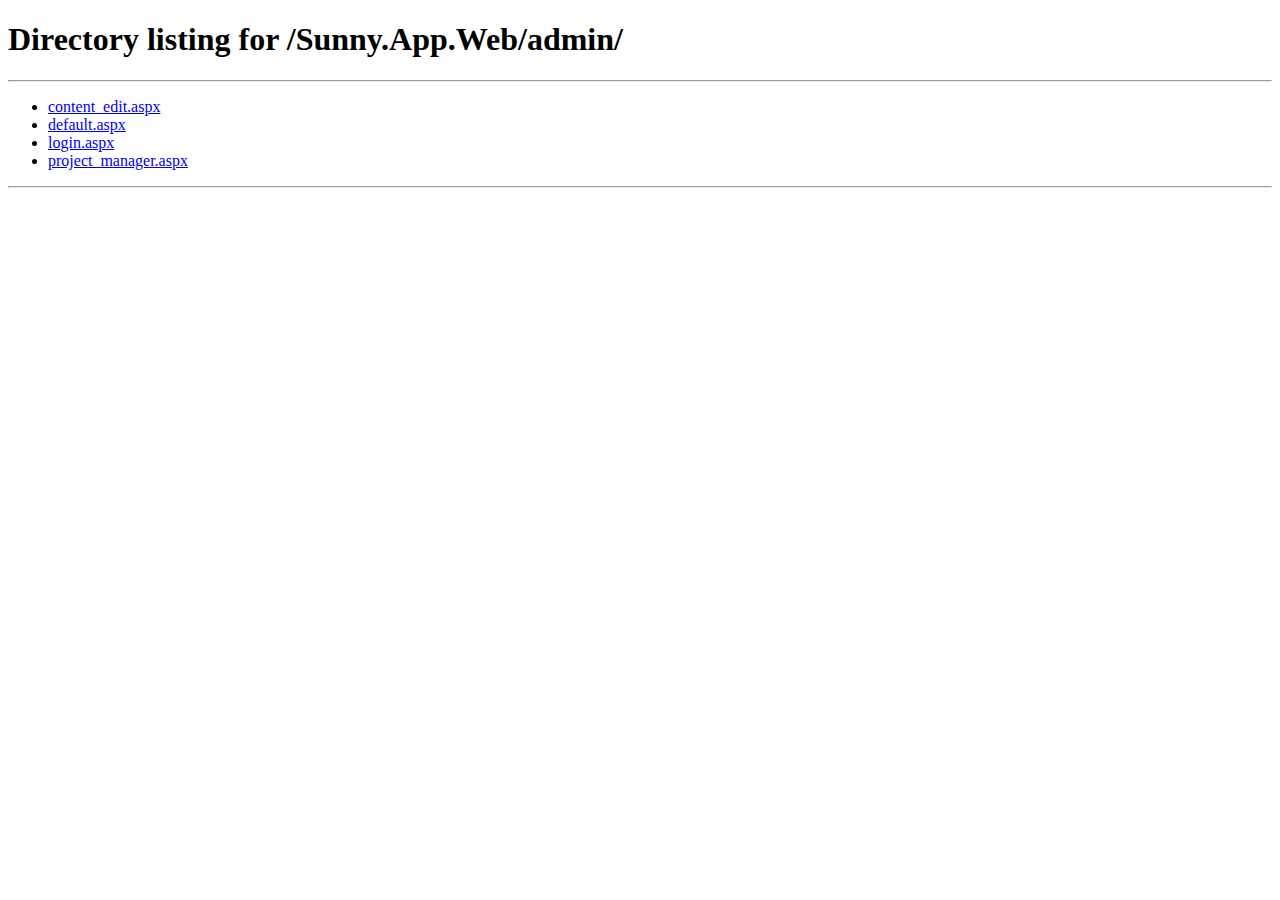
<file: Sunny.App.Web/index.html>
﻿<html xmlns="http://www.w3.org/1999/xhtml">
<head>
<meta http-equiv="Content-Type" content="text/html; charset=utf-8" />
    <title>新闻内容页面</title>
    <script type="text/javascript">
        location.href = "admin/";
    </script>
</head>
<body>
</body>
</html>
</file>
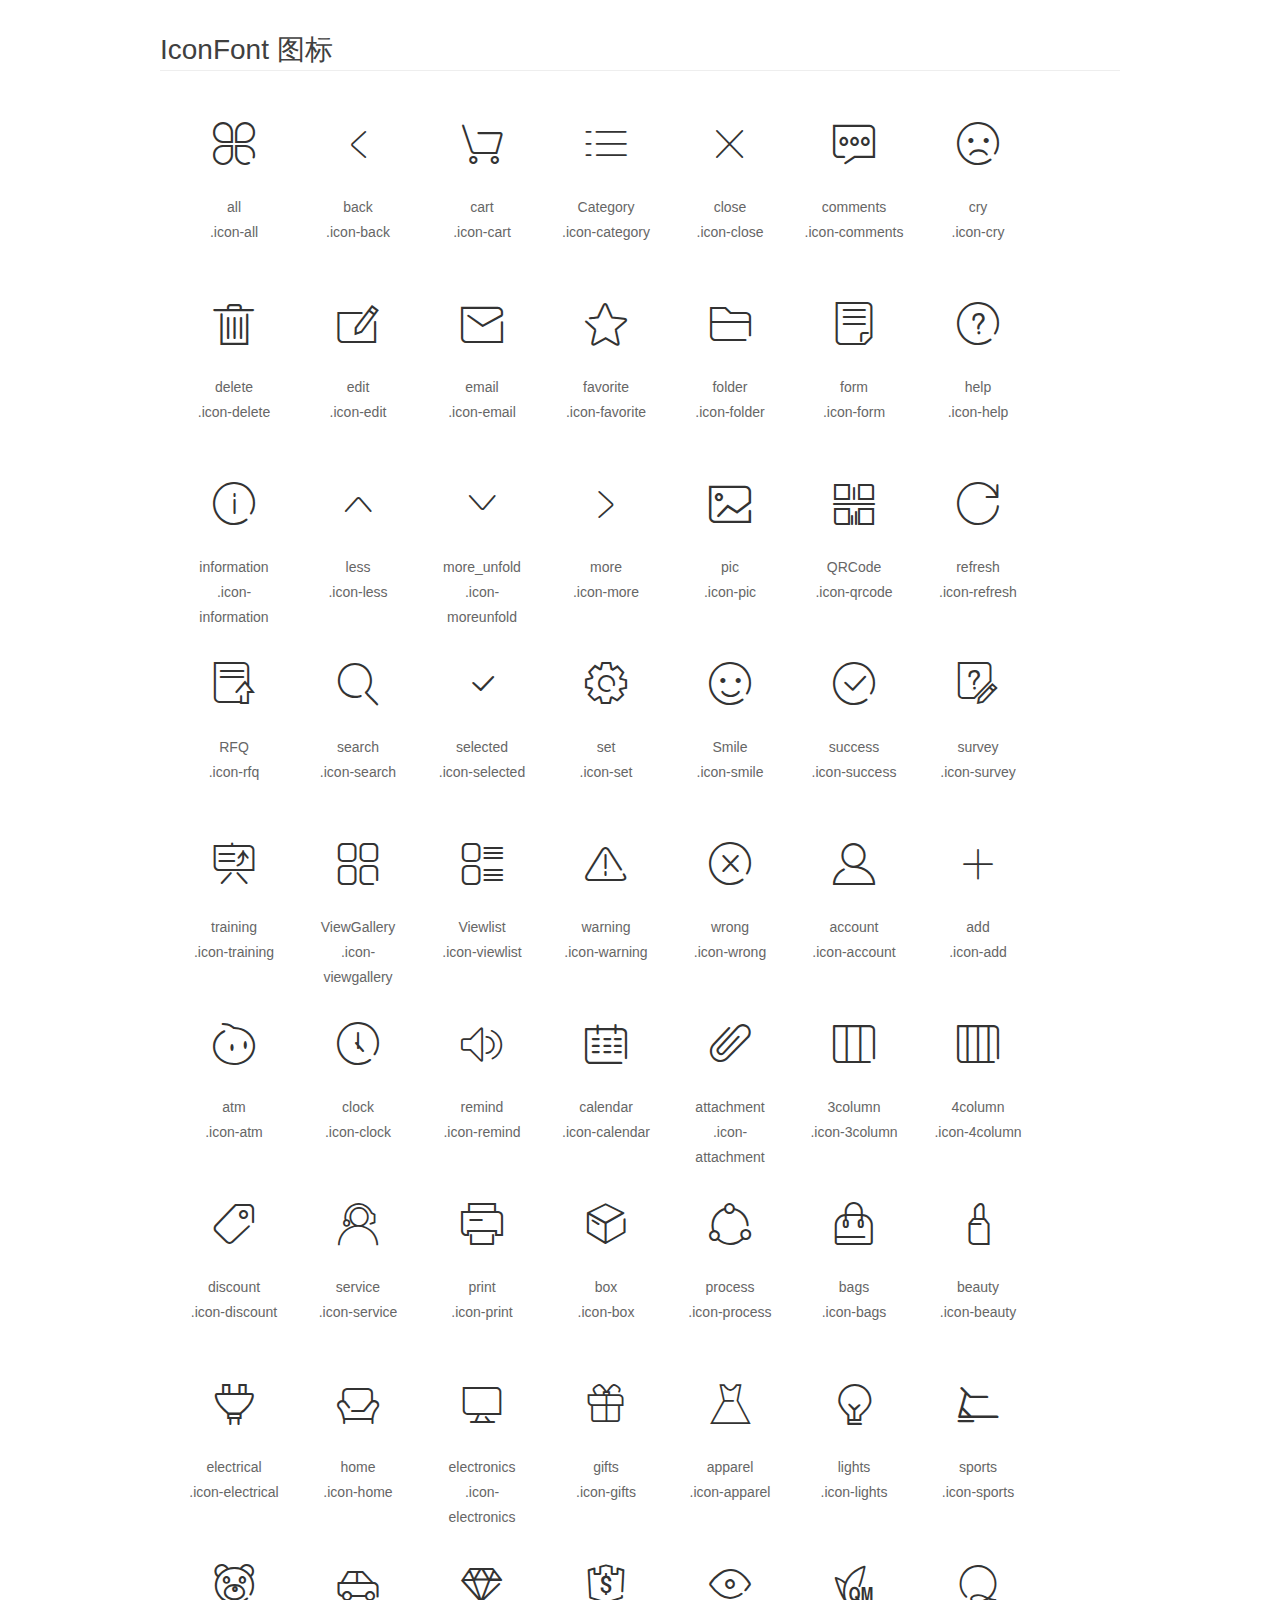
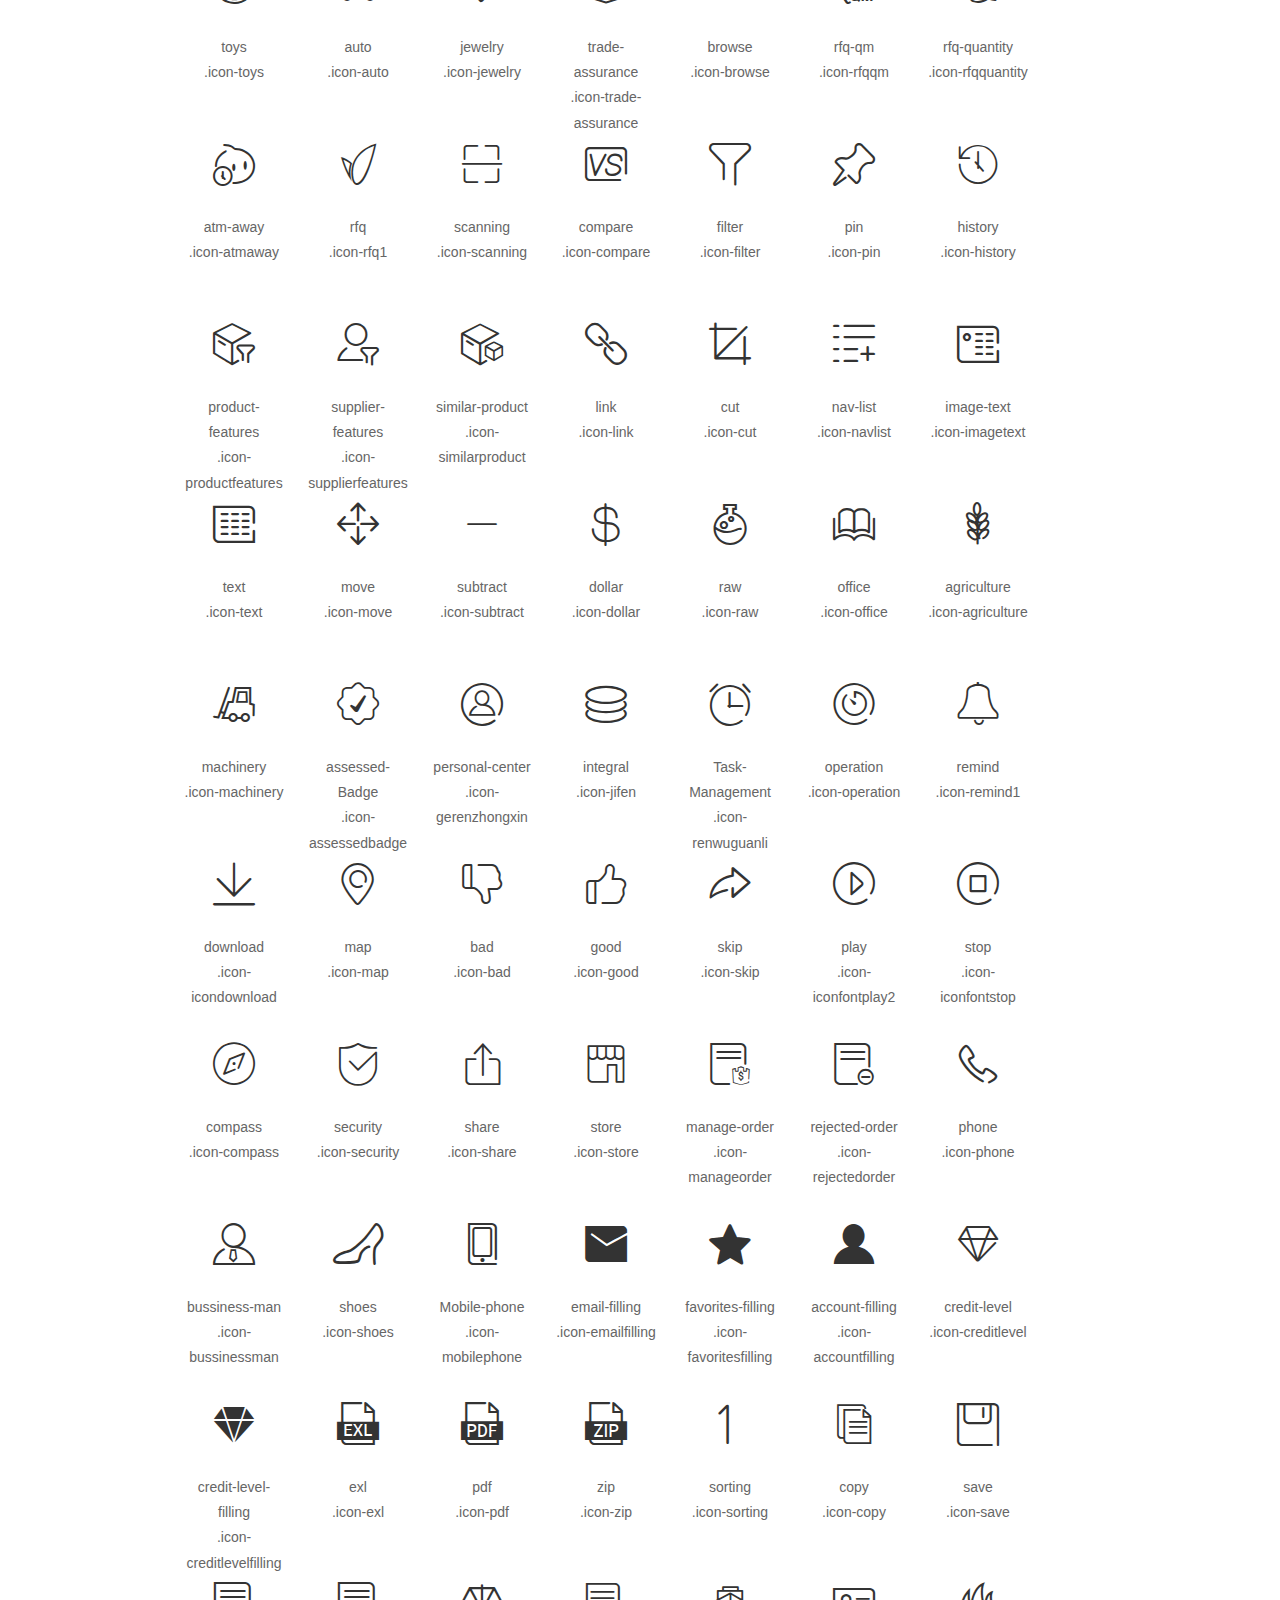
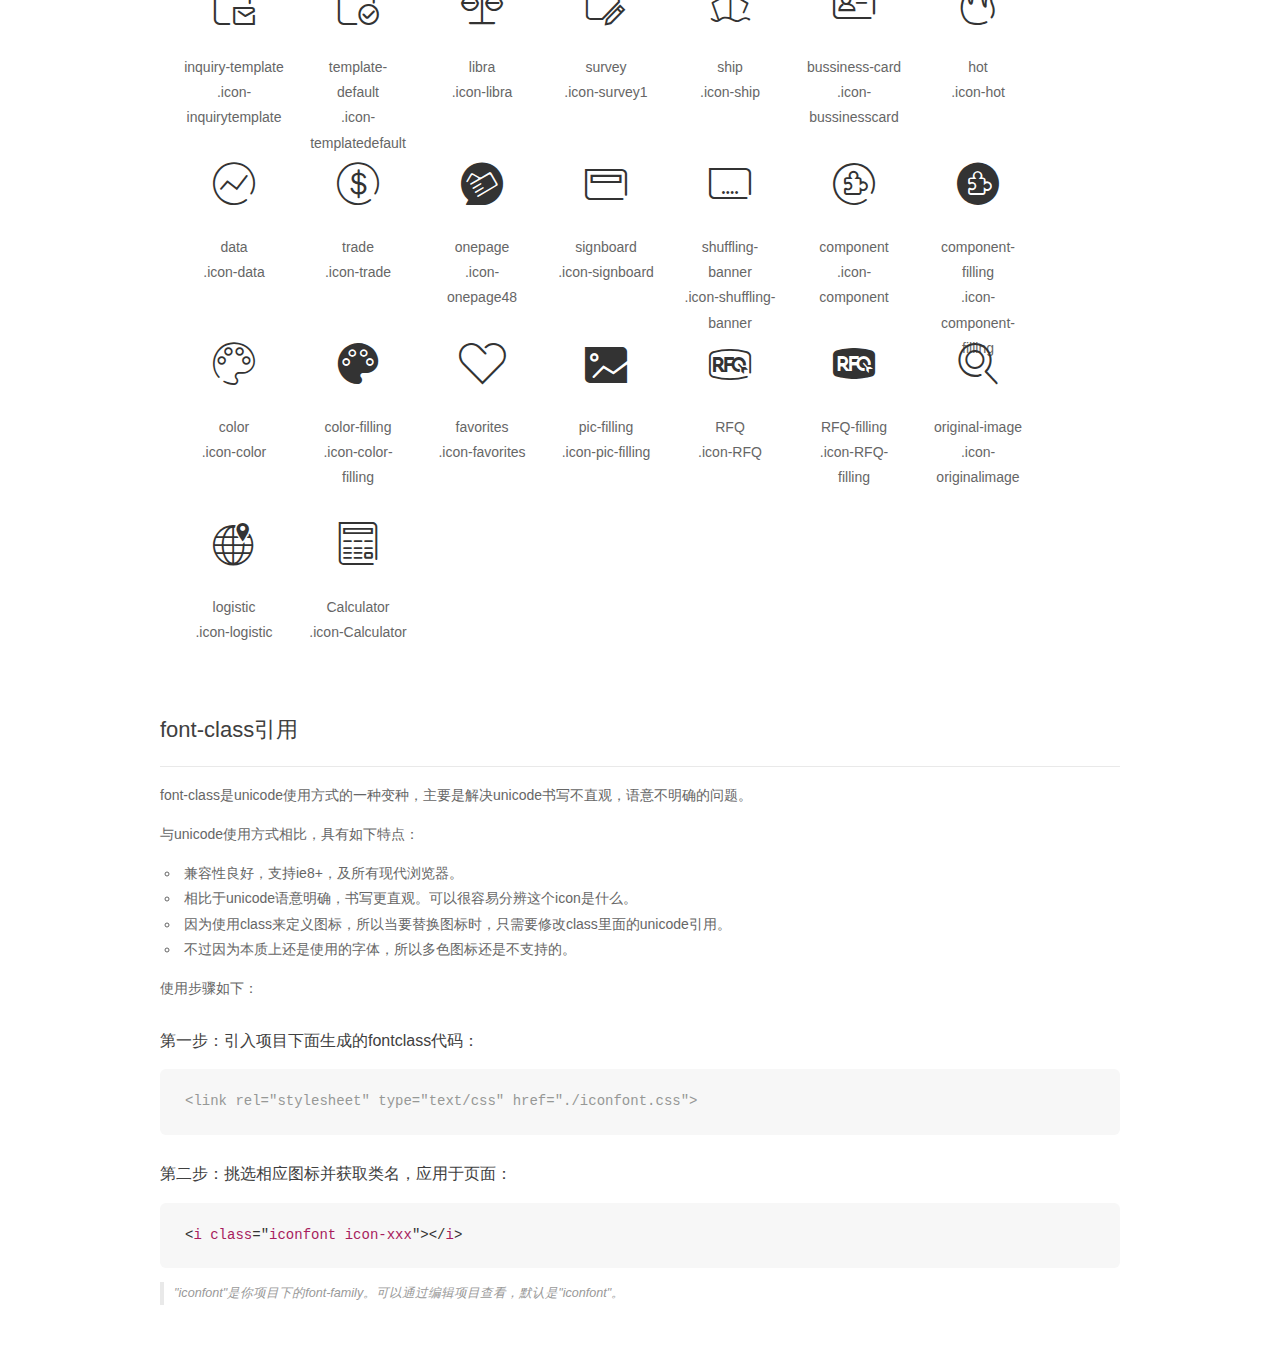
<file: Sunny.App.Web/Resource/jquery-easyui-1.5.3/themes/insdep/iconfont/demo_fontclass.html>
<!DOCTYPE html>
<html>
<head>
    <meta charset="utf-8"/>
    <title>IconFont</title>
    <link rel="stylesheet" href="demo.css">
    <link rel="stylesheet" href="iconfont.css">
</head>
<body>
    <div class="main markdown">
        <h1>IconFont 图标</h1>
        <ul class="icon_lists clear">
            
                <li>
                <i class="icon iconfont icon-all"></i>
                    <div class="name">all</div>
                    <div class="fontclass">.icon-all</div>
                </li>
            
                <li>
                <i class="icon iconfont icon-back"></i>
                    <div class="name">back</div>
                    <div class="fontclass">.icon-back</div>
                </li>
            
                <li>
                <i class="icon iconfont icon-cart"></i>
                    <div class="name">cart</div>
                    <div class="fontclass">.icon-cart</div>
                </li>
            
                <li>
                <i class="icon iconfont icon-category"></i>
                    <div class="name">Category</div>
                    <div class="fontclass">.icon-category</div>
                </li>
            
                <li>
                <i class="icon iconfont icon-close"></i>
                    <div class="name">close</div>
                    <div class="fontclass">.icon-close</div>
                </li>
            
                <li>
                <i class="icon iconfont icon-comments"></i>
                    <div class="name">comments</div>
                    <div class="fontclass">.icon-comments</div>
                </li>
            
                <li>
                <i class="icon iconfont icon-cry"></i>
                    <div class="name">cry</div>
                    <div class="fontclass">.icon-cry</div>
                </li>
            
                <li>
                <i class="icon iconfont icon-delete"></i>
                    <div class="name">delete</div>
                    <div class="fontclass">.icon-delete</div>
                </li>
            
                <li>
                <i class="icon iconfont icon-edit"></i>
                    <div class="name">edit</div>
                    <div class="fontclass">.icon-edit</div>
                </li>
            
                <li>
                <i class="icon iconfont icon-email"></i>
                    <div class="name">email</div>
                    <div class="fontclass">.icon-email</div>
                </li>
            
                <li>
                <i class="icon iconfont icon-favorite"></i>
                    <div class="name">favorite</div>
                    <div class="fontclass">.icon-favorite</div>
                </li>
            
                <li>
                <i class="icon iconfont icon-folder"></i>
                    <div class="name">folder</div>
                    <div class="fontclass">.icon-folder</div>
                </li>
            
                <li>
                <i class="icon iconfont icon-form"></i>
                    <div class="name">form</div>
                    <div class="fontclass">.icon-form</div>
                </li>
            
                <li>
                <i class="icon iconfont icon-help"></i>
                    <div class="name">help</div>
                    <div class="fontclass">.icon-help</div>
                </li>
            
                <li>
                <i class="icon iconfont icon-information"></i>
                    <div class="name">information</div>
                    <div class="fontclass">.icon-information</div>
                </li>
            
                <li>
                <i class="icon iconfont icon-less"></i>
                    <div class="name">less</div>
                    <div class="fontclass">.icon-less</div>
                </li>
            
                <li>
                <i class="icon iconfont icon-moreunfold"></i>
                    <div class="name">more_unfold</div>
                    <div class="fontclass">.icon-moreunfold</div>
                </li>
            
                <li>
                <i class="icon iconfont icon-more"></i>
                    <div class="name">more</div>
                    <div class="fontclass">.icon-more</div>
                </li>
            
                <li>
                <i class="icon iconfont icon-pic"></i>
                    <div class="name">pic</div>
                    <div class="fontclass">.icon-pic</div>
                </li>
            
                <li>
                <i class="icon iconfont icon-qrcode"></i>
                    <div class="name">QRCode</div>
                    <div class="fontclass">.icon-qrcode</div>
                </li>
            
                <li>
                <i class="icon iconfont icon-refresh"></i>
                    <div class="name">refresh</div>
                    <div class="fontclass">.icon-refresh</div>
                </li>
            
                <li>
                <i class="icon iconfont icon-rfq"></i>
                    <div class="name">RFQ</div>
                    <div class="fontclass">.icon-rfq</div>
                </li>
            
                <li>
                <i class="icon iconfont icon-search"></i>
                    <div class="name">search</div>
                    <div class="fontclass">.icon-search</div>
                </li>
            
                <li>
                <i class="icon iconfont icon-selected"></i>
                    <div class="name">selected</div>
                    <div class="fontclass">.icon-selected</div>
                </li>
            
                <li>
                <i class="icon iconfont icon-set"></i>
                    <div class="name">set</div>
                    <div class="fontclass">.icon-set</div>
                </li>
            
                <li>
                <i class="icon iconfont icon-smile"></i>
                    <div class="name">Smile</div>
                    <div class="fontclass">.icon-smile</div>
                </li>
            
                <li>
                <i class="icon iconfont icon-success"></i>
                    <div class="name">success</div>
                    <div class="fontclass">.icon-success</div>
                </li>
            
                <li>
                <i class="icon iconfont icon-survey"></i>
                    <div class="name">survey</div>
                    <div class="fontclass">.icon-survey</div>
                </li>
            
                <li>
                <i class="icon iconfont icon-training"></i>
                    <div class="name">training</div>
                    <div class="fontclass">.icon-training</div>
                </li>
            
                <li>
                <i class="icon iconfont icon-viewgallery"></i>
                    <div class="name">ViewGallery</div>
                    <div class="fontclass">.icon-viewgallery</div>
                </li>
            
                <li>
                <i class="icon iconfont icon-viewlist"></i>
                    <div class="name">Viewlist</div>
                    <div class="fontclass">.icon-viewlist</div>
                </li>
            
                <li>
                <i class="icon iconfont icon-warning"></i>
                    <div class="name">warning</div>
                    <div class="fontclass">.icon-warning</div>
                </li>
            
                <li>
                <i class="icon iconfont icon-wrong"></i>
                    <div class="name">wrong</div>
                    <div class="fontclass">.icon-wrong</div>
                </li>
            
                <li>
                <i class="icon iconfont icon-account"></i>
                    <div class="name">account</div>
                    <div class="fontclass">.icon-account</div>
                </li>
            
                <li>
                <i class="icon iconfont icon-add"></i>
                    <div class="name">add</div>
                    <div class="fontclass">.icon-add</div>
                </li>
            
                <li>
                <i class="icon iconfont icon-atm"></i>
                    <div class="name">atm</div>
                    <div class="fontclass">.icon-atm</div>
                </li>
            
                <li>
                <i class="icon iconfont icon-clock"></i>
                    <div class="name">clock</div>
                    <div class="fontclass">.icon-clock</div>
                </li>
            
                <li>
                <i class="icon iconfont icon-remind"></i>
                    <div class="name">remind</div>
                    <div class="fontclass">.icon-remind</div>
                </li>
            
                <li>
                <i class="icon iconfont icon-calendar"></i>
                    <div class="name">calendar</div>
                    <div class="fontclass">.icon-calendar</div>
                </li>
            
                <li>
                <i class="icon iconfont icon-attachment"></i>
                    <div class="name">attachment</div>
                    <div class="fontclass">.icon-attachment</div>
                </li>
            
                <li>
                <i class="icon iconfont icon-3column"></i>
                    <div class="name">3column</div>
                    <div class="fontclass">.icon-3column</div>
                </li>
            
                <li>
                <i class="icon iconfont icon-4column"></i>
                    <div class="name">4column</div>
                    <div class="fontclass">.icon-4column</div>
                </li>
            
                <li>
                <i class="icon iconfont icon-discount"></i>
                    <div class="name">discount</div>
                    <div class="fontclass">.icon-discount</div>
                </li>
            
                <li>
                <i class="icon iconfont icon-service"></i>
                    <div class="name">service</div>
                    <div class="fontclass">.icon-service</div>
                </li>
            
                <li>
                <i class="icon iconfont icon-print"></i>
                    <div class="name">print</div>
                    <div class="fontclass">.icon-print</div>
                </li>
            
                <li>
                <i class="icon iconfont icon-box"></i>
                    <div class="name">box</div>
                    <div class="fontclass">.icon-box</div>
                </li>
            
                <li>
                <i class="icon iconfont icon-process"></i>
                    <div class="name">process</div>
                    <div class="fontclass">.icon-process</div>
                </li>
            
                <li>
                <i class="icon iconfont icon-bags"></i>
                    <div class="name">bags</div>
                    <div class="fontclass">.icon-bags</div>
                </li>
            
                <li>
                <i class="icon iconfont icon-beauty"></i>
                    <div class="name">beauty</div>
                    <div class="fontclass">.icon-beauty</div>
                </li>
            
                <li>
                <i class="icon iconfont icon-electrical"></i>
                    <div class="name">electrical</div>
                    <div class="fontclass">.icon-electrical</div>
                </li>
            
                <li>
                <i class="icon iconfont icon-home"></i>
                    <div class="name">home</div>
                    <div class="fontclass">.icon-home</div>
                </li>
            
                <li>
                <i class="icon iconfont icon-electronics"></i>
                    <div class="name">electronics</div>
                    <div class="fontclass">.icon-electronics</div>
                </li>
            
                <li>
                <i class="icon iconfont icon-gifts"></i>
                    <div class="name">gifts</div>
                    <div class="fontclass">.icon-gifts</div>
                </li>
            
                <li>
                <i class="icon iconfont icon-apparel"></i>
                    <div class="name">apparel</div>
                    <div class="fontclass">.icon-apparel</div>
                </li>
            
                <li>
                <i class="icon iconfont icon-lights"></i>
                    <div class="name">lights</div>
                    <div class="fontclass">.icon-lights</div>
                </li>
            
                <li>
                <i class="icon iconfont icon-sports"></i>
                    <div class="name">sports</div>
                    <div class="fontclass">.icon-sports</div>
                </li>
            
                <li>
                <i class="icon iconfont icon-toys"></i>
                    <div class="name">toys</div>
                    <div class="fontclass">.icon-toys</div>
                </li>
            
                <li>
                <i class="icon iconfont icon-auto"></i>
                    <div class="name">auto</div>
                    <div class="fontclass">.icon-auto</div>
                </li>
            
                <li>
                <i class="icon iconfont icon-jewelry"></i>
                    <div class="name">jewelry</div>
                    <div class="fontclass">.icon-jewelry</div>
                </li>
            
                <li>
                <i class="icon iconfont icon-trade-assurance"></i>
                    <div class="name">trade-assurance</div>
                    <div class="fontclass">.icon-trade-assurance</div>
                </li>
            
                <li>
                <i class="icon iconfont icon-browse"></i>
                    <div class="name">browse</div>
                    <div class="fontclass">.icon-browse</div>
                </li>
            
                <li>
                <i class="icon iconfont icon-rfqqm"></i>
                    <div class="name">rfq-qm</div>
                    <div class="fontclass">.icon-rfqqm</div>
                </li>
            
                <li>
                <i class="icon iconfont icon-rfqquantity"></i>
                    <div class="name">rfq-quantity</div>
                    <div class="fontclass">.icon-rfqquantity</div>
                </li>
            
                <li>
                <i class="icon iconfont icon-atmaway"></i>
                    <div class="name">atm-away</div>
                    <div class="fontclass">.icon-atmaway</div>
                </li>
            
                <li>
                <i class="icon iconfont icon-rfq1"></i>
                    <div class="name">rfq</div>
                    <div class="fontclass">.icon-rfq1</div>
                </li>
            
                <li>
                <i class="icon iconfont icon-scanning"></i>
                    <div class="name">scanning</div>
                    <div class="fontclass">.icon-scanning</div>
                </li>
            
                <li>
                <i class="icon iconfont icon-compare"></i>
                    <div class="name">compare</div>
                    <div class="fontclass">.icon-compare</div>
                </li>
            
                <li>
                <i class="icon iconfont icon-filter"></i>
                    <div class="name">filter</div>
                    <div class="fontclass">.icon-filter</div>
                </li>
            
                <li>
                <i class="icon iconfont icon-pin"></i>
                    <div class="name">pin</div>
                    <div class="fontclass">.icon-pin</div>
                </li>
            
                <li>
                <i class="icon iconfont icon-history"></i>
                    <div class="name">history</div>
                    <div class="fontclass">.icon-history</div>
                </li>
            
                <li>
                <i class="icon iconfont icon-productfeatures"></i>
                    <div class="name">product-features</div>
                    <div class="fontclass">.icon-productfeatures</div>
                </li>
            
                <li>
                <i class="icon iconfont icon-supplierfeatures"></i>
                    <div class="name">supplier-features</div>
                    <div class="fontclass">.icon-supplierfeatures</div>
                </li>
            
                <li>
                <i class="icon iconfont icon-similarproduct"></i>
                    <div class="name">similar-product</div>
                    <div class="fontclass">.icon-similarproduct</div>
                </li>
            
                <li>
                <i class="icon iconfont icon-link"></i>
                    <div class="name">link</div>
                    <div class="fontclass">.icon-link</div>
                </li>
            
                <li>
                <i class="icon iconfont icon-cut"></i>
                    <div class="name">cut</div>
                    <div class="fontclass">.icon-cut</div>
                </li>
            
                <li>
                <i class="icon iconfont icon-navlist"></i>
                    <div class="name">nav-list</div>
                    <div class="fontclass">.icon-navlist</div>
                </li>
            
                <li>
                <i class="icon iconfont icon-imagetext"></i>
                    <div class="name">image-text</div>
                    <div class="fontclass">.icon-imagetext</div>
                </li>
            
                <li>
                <i class="icon iconfont icon-text"></i>
                    <div class="name">text</div>
                    <div class="fontclass">.icon-text</div>
                </li>
            
                <li>
                <i class="icon iconfont icon-move"></i>
                    <div class="name">move</div>
                    <div class="fontclass">.icon-move</div>
                </li>
            
                <li>
                <i class="icon iconfont icon-subtract"></i>
                    <div class="name">subtract</div>
                    <div class="fontclass">.icon-subtract</div>
                </li>
            
                <li>
                <i class="icon iconfont icon-dollar"></i>
                    <div class="name">dollar</div>
                    <div class="fontclass">.icon-dollar</div>
                </li>
            
                <li>
                <i class="icon iconfont icon-raw"></i>
                    <div class="name">raw</div>
                    <div class="fontclass">.icon-raw</div>
                </li>
            
                <li>
                <i class="icon iconfont icon-office"></i>
                    <div class="name">office</div>
                    <div class="fontclass">.icon-office</div>
                </li>
            
                <li>
                <i class="icon iconfont icon-agriculture"></i>
                    <div class="name">agriculture</div>
                    <div class="fontclass">.icon-agriculture</div>
                </li>
            
                <li>
                <i class="icon iconfont icon-machinery"></i>
                    <div class="name">machinery</div>
                    <div class="fontclass">.icon-machinery</div>
                </li>
            
                <li>
                <i class="icon iconfont icon-assessedbadge"></i>
                    <div class="name">assessed-Badge</div>
                    <div class="fontclass">.icon-assessedbadge</div>
                </li>
            
                <li>
                <i class="icon iconfont icon-gerenzhongxin"></i>
                    <div class="name">personal-center</div>
                    <div class="fontclass">.icon-gerenzhongxin</div>
                </li>
            
                <li>
                <i class="icon iconfont icon-jifen"></i>
                    <div class="name">integral</div>
                    <div class="fontclass">.icon-jifen</div>
                </li>
            
                <li>
                <i class="icon iconfont icon-renwuguanli"></i>
                    <div class="name">Task-Management</div>
                    <div class="fontclass">.icon-renwuguanli</div>
                </li>
            
                <li>
                <i class="icon iconfont icon-operation"></i>
                    <div class="name">operation</div>
                    <div class="fontclass">.icon-operation</div>
                </li>
            
                <li>
                <i class="icon iconfont icon-remind1"></i>
                    <div class="name">remind</div>
                    <div class="fontclass">.icon-remind1</div>
                </li>
            
                <li>
                <i class="icon iconfont icon-icondownload"></i>
                    <div class="name">download</div>
                    <div class="fontclass">.icon-icondownload</div>
                </li>
            
                <li>
                <i class="icon iconfont icon-map"></i>
                    <div class="name">map</div>
                    <div class="fontclass">.icon-map</div>
                </li>
            
                <li>
                <i class="icon iconfont icon-bad"></i>
                    <div class="name">bad</div>
                    <div class="fontclass">.icon-bad</div>
                </li>
            
                <li>
                <i class="icon iconfont icon-good"></i>
                    <div class="name">good</div>
                    <div class="fontclass">.icon-good</div>
                </li>
            
                <li>
                <i class="icon iconfont icon-skip"></i>
                    <div class="name">skip</div>
                    <div class="fontclass">.icon-skip</div>
                </li>
            
                <li>
                <i class="icon iconfont icon-iconfontplay2"></i>
                    <div class="name">play</div>
                    <div class="fontclass">.icon-iconfontplay2</div>
                </li>
            
                <li>
                <i class="icon iconfont icon-iconfontstop"></i>
                    <div class="name">stop</div>
                    <div class="fontclass">.icon-iconfontstop</div>
                </li>
            
                <li>
                <i class="icon iconfont icon-compass"></i>
                    <div class="name">compass</div>
                    <div class="fontclass">.icon-compass</div>
                </li>
            
                <li>
                <i class="icon iconfont icon-security"></i>
                    <div class="name">security</div>
                    <div class="fontclass">.icon-security</div>
                </li>
            
                <li>
                <i class="icon iconfont icon-share"></i>
                    <div class="name">share</div>
                    <div class="fontclass">.icon-share</div>
                </li>
            
                <li>
                <i class="icon iconfont icon-store"></i>
                    <div class="name">store</div>
                    <div class="fontclass">.icon-store</div>
                </li>
            
                <li>
                <i class="icon iconfont icon-manageorder"></i>
                    <div class="name">manage-order</div>
                    <div class="fontclass">.icon-manageorder</div>
                </li>
            
                <li>
                <i class="icon iconfont icon-rejectedorder"></i>
                    <div class="name">rejected-order</div>
                    <div class="fontclass">.icon-rejectedorder</div>
                </li>
            
                <li>
                <i class="icon iconfont icon-phone"></i>
                    <div class="name">phone</div>
                    <div class="fontclass">.icon-phone</div>
                </li>
            
                <li>
                <i class="icon iconfont icon-bussinessman"></i>
                    <div class="name">bussiness-man</div>
                    <div class="fontclass">.icon-bussinessman</div>
                </li>
            
                <li>
                <i class="icon iconfont icon-shoes"></i>
                    <div class="name">shoes</div>
                    <div class="fontclass">.icon-shoes</div>
                </li>
            
                <li>
                <i class="icon iconfont icon-mobilephone"></i>
                    <div class="name">Mobile-phone</div>
                    <div class="fontclass">.icon-mobilephone</div>
                </li>
            
                <li>
                <i class="icon iconfont icon-emailfilling"></i>
                    <div class="name">email-filling</div>
                    <div class="fontclass">.icon-emailfilling</div>
                </li>
            
                <li>
                <i class="icon iconfont icon-favoritesfilling"></i>
                    <div class="name">favorites-filling</div>
                    <div class="fontclass">.icon-favoritesfilling</div>
                </li>
            
                <li>
                <i class="icon iconfont icon-accountfilling"></i>
                    <div class="name">account-filling</div>
                    <div class="fontclass">.icon-accountfilling</div>
                </li>
            
                <li>
                <i class="icon iconfont icon-creditlevel"></i>
                    <div class="name">credit-level</div>
                    <div class="fontclass">.icon-creditlevel</div>
                </li>
            
                <li>
                <i class="icon iconfont icon-creditlevelfilling"></i>
                    <div class="name">credit-level-filling</div>
                    <div class="fontclass">.icon-creditlevelfilling</div>
                </li>
            
                <li>
                <i class="icon iconfont icon-exl"></i>
                    <div class="name">exl</div>
                    <div class="fontclass">.icon-exl</div>
                </li>
            
                <li>
                <i class="icon iconfont icon-pdf"></i>
                    <div class="name">pdf</div>
                    <div class="fontclass">.icon-pdf</div>
                </li>
            
                <li>
                <i class="icon iconfont icon-zip"></i>
                    <div class="name">zip</div>
                    <div class="fontclass">.icon-zip</div>
                </li>
            
                <li>
                <i class="icon iconfont icon-sorting"></i>
                    <div class="name">sorting</div>
                    <div class="fontclass">.icon-sorting</div>
                </li>
            
                <li>
                <i class="icon iconfont icon-copy"></i>
                    <div class="name">copy</div>
                    <div class="fontclass">.icon-copy</div>
                </li>
            
                <li>
                <i class="icon iconfont icon-save"></i>
                    <div class="name">save</div>
                    <div class="fontclass">.icon-save</div>
                </li>
            
                <li>
                <i class="icon iconfont icon-inquirytemplate"></i>
                    <div class="name"> inquiry-template</div>
                    <div class="fontclass">.icon-inquirytemplate</div>
                </li>
            
                <li>
                <i class="icon iconfont icon-templatedefault"></i>
                    <div class="name">template-default</div>
                    <div class="fontclass">.icon-templatedefault</div>
                </li>
            
                <li>
                <i class="icon iconfont icon-libra"></i>
                    <div class="name">libra</div>
                    <div class="fontclass">.icon-libra</div>
                </li>
            
                <li>
                <i class="icon iconfont icon-survey1"></i>
                    <div class="name">survey</div>
                    <div class="fontclass">.icon-survey1</div>
                </li>
            
                <li>
                <i class="icon iconfont icon-ship"></i>
                    <div class="name">ship</div>
                    <div class="fontclass">.icon-ship</div>
                </li>
            
                <li>
                <i class="icon iconfont icon-bussinesscard"></i>
                    <div class="name">bussiness-card</div>
                    <div class="fontclass">.icon-bussinesscard</div>
                </li>
            
                <li>
                <i class="icon iconfont icon-hot"></i>
                    <div class="name">hot</div>
                    <div class="fontclass">.icon-hot</div>
                </li>
            
                <li>
                <i class="icon iconfont icon-data"></i>
                    <div class="name">data</div>
                    <div class="fontclass">.icon-data</div>
                </li>
            
                <li>
                <i class="icon iconfont icon-trade"></i>
                    <div class="name">trade</div>
                    <div class="fontclass">.icon-trade</div>
                </li>
            
                <li>
                <i class="icon iconfont icon-onepage48"></i>
                    <div class="name">onepage</div>
                    <div class="fontclass">.icon-onepage48</div>
                </li>
            
                <li>
                <i class="icon iconfont icon-signboard"></i>
                    <div class="name">signboard</div>
                    <div class="fontclass">.icon-signboard</div>
                </li>
            
                <li>
                <i class="icon iconfont icon-shuffling-banner"></i>
                    <div class="name">shuffling-banner</div>
                    <div class="fontclass">.icon-shuffling-banner</div>
                </li>
            
                <li>
                <i class="icon iconfont icon-component"></i>
                    <div class="name">component</div>
                    <div class="fontclass">.icon-component</div>
                </li>
            
                <li>
                <i class="icon iconfont icon-component-filling"></i>
                    <div class="name">component-filling</div>
                    <div class="fontclass">.icon-component-filling</div>
                </li>
            
                <li>
                <i class="icon iconfont icon-color"></i>
                    <div class="name">color</div>
                    <div class="fontclass">.icon-color</div>
                </li>
            
                <li>
                <i class="icon iconfont icon-color-filling"></i>
                    <div class="name">color-filling</div>
                    <div class="fontclass">.icon-color-filling</div>
                </li>
            
                <li>
                <i class="icon iconfont icon-favorites"></i>
                    <div class="name">favorites</div>
                    <div class="fontclass">.icon-favorites</div>
                </li>
            
                <li>
                <i class="icon iconfont icon-pic-filling"></i>
                    <div class="name">pic-filling</div>
                    <div class="fontclass">.icon-pic-filling</div>
                </li>
            
                <li>
                <i class="icon iconfont icon-RFQ"></i>
                    <div class="name">RFQ</div>
                    <div class="fontclass">.icon-RFQ</div>
                </li>
            
                <li>
                <i class="icon iconfont icon-RFQ-filling"></i>
                    <div class="name">RFQ-filling</div>
                    <div class="fontclass">.icon-RFQ-filling</div>
                </li>
            
                <li>
                <i class="icon iconfont icon-originalimage"></i>
                    <div class="name">original-image</div>
                    <div class="fontclass">.icon-originalimage</div>
                </li>
            
                <li>
                <i class="icon iconfont icon-logistic"></i>
                    <div class="name">logistic</div>
                    <div class="fontclass">.icon-logistic</div>
                </li>
            
                <li>
                <i class="icon iconfont icon-Calculator"></i>
                    <div class="name">Calculator</div>
                    <div class="fontclass">.icon-Calculator</div>
                </li>
            
        </ul>

        <h2 id="font-class-">font-class引用</h2>
        <hr>

        <p>font-class是unicode使用方式的一种变种，主要是解决unicode书写不直观，语意不明确的问题。</p>
        <p>与unicode使用方式相比，具有如下特点：</p>
        <ul>
        <li>兼容性良好，支持ie8+，及所有现代浏览器。</li>
        <li>相比于unicode语意明确，书写更直观。可以很容易分辨这个icon是什么。</li>
        <li>因为使用class来定义图标，所以当要替换图标时，只需要修改class里面的unicode引用。</li>
        <li>不过因为本质上还是使用的字体，所以多色图标还是不支持的。</li>
        </ul>
        <p>使用步骤如下：</p>
        <h3 id="-fontclass-">第一步：引入项目下面生成的fontclass代码：</h3>


        <pre><code class="lang-js hljs javascript"><span class="hljs-comment">&lt;link rel="stylesheet" type="text/css" href="./iconfont.css"&gt;</span></code></pre>
        <h3 id="-">第二步：挑选相应图标并获取类名，应用于页面：</h3>
        <pre><code class="lang-css hljs">&lt;<span class="hljs-selector-tag">i</span> <span class="hljs-selector-tag">class</span>="<span class="hljs-selector-tag">iconfont</span> <span class="hljs-selector-tag">icon-xxx</span>"&gt;&lt;/<span class="hljs-selector-tag">i</span>&gt;</code></pre>
        <blockquote>
        <p>"iconfont"是你项目下的font-family。可以通过编辑项目查看，默认是"iconfont"。</p>
        </blockquote>
    </div>
</body>
</html>
</file>
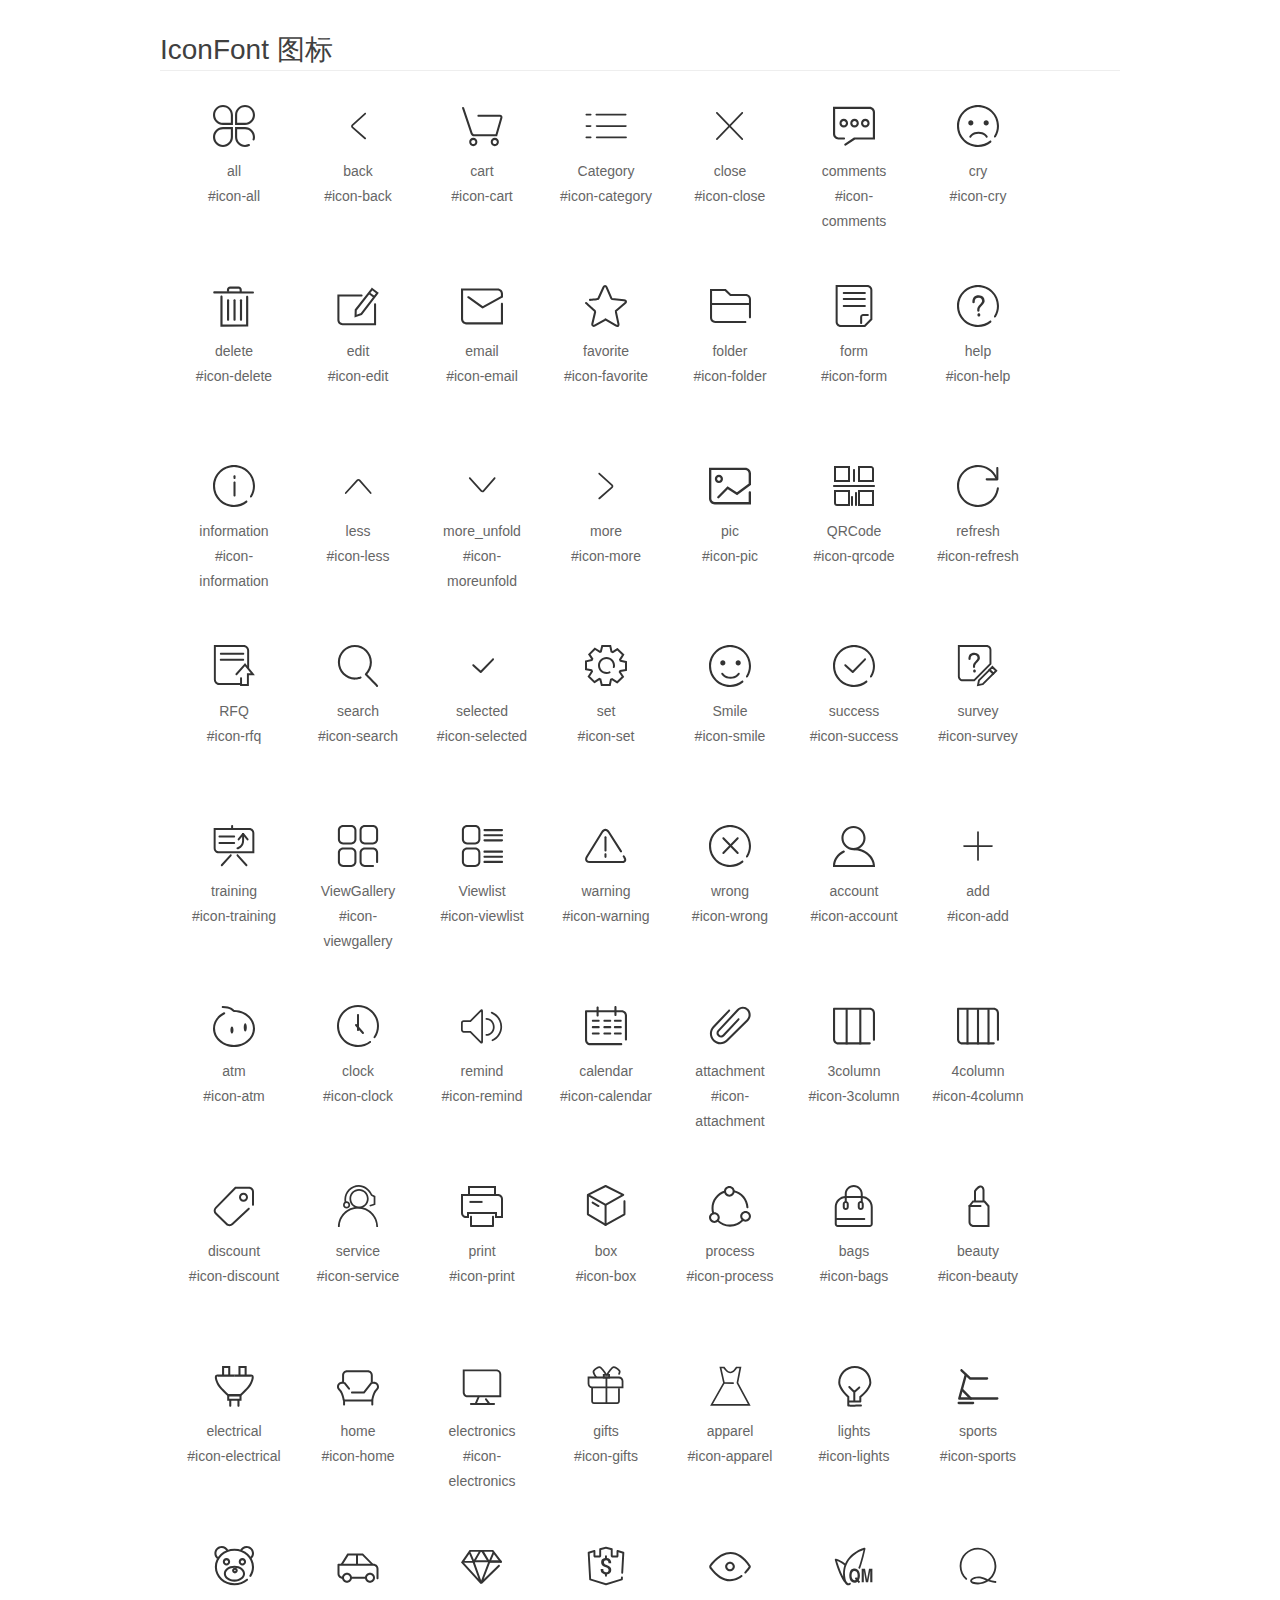
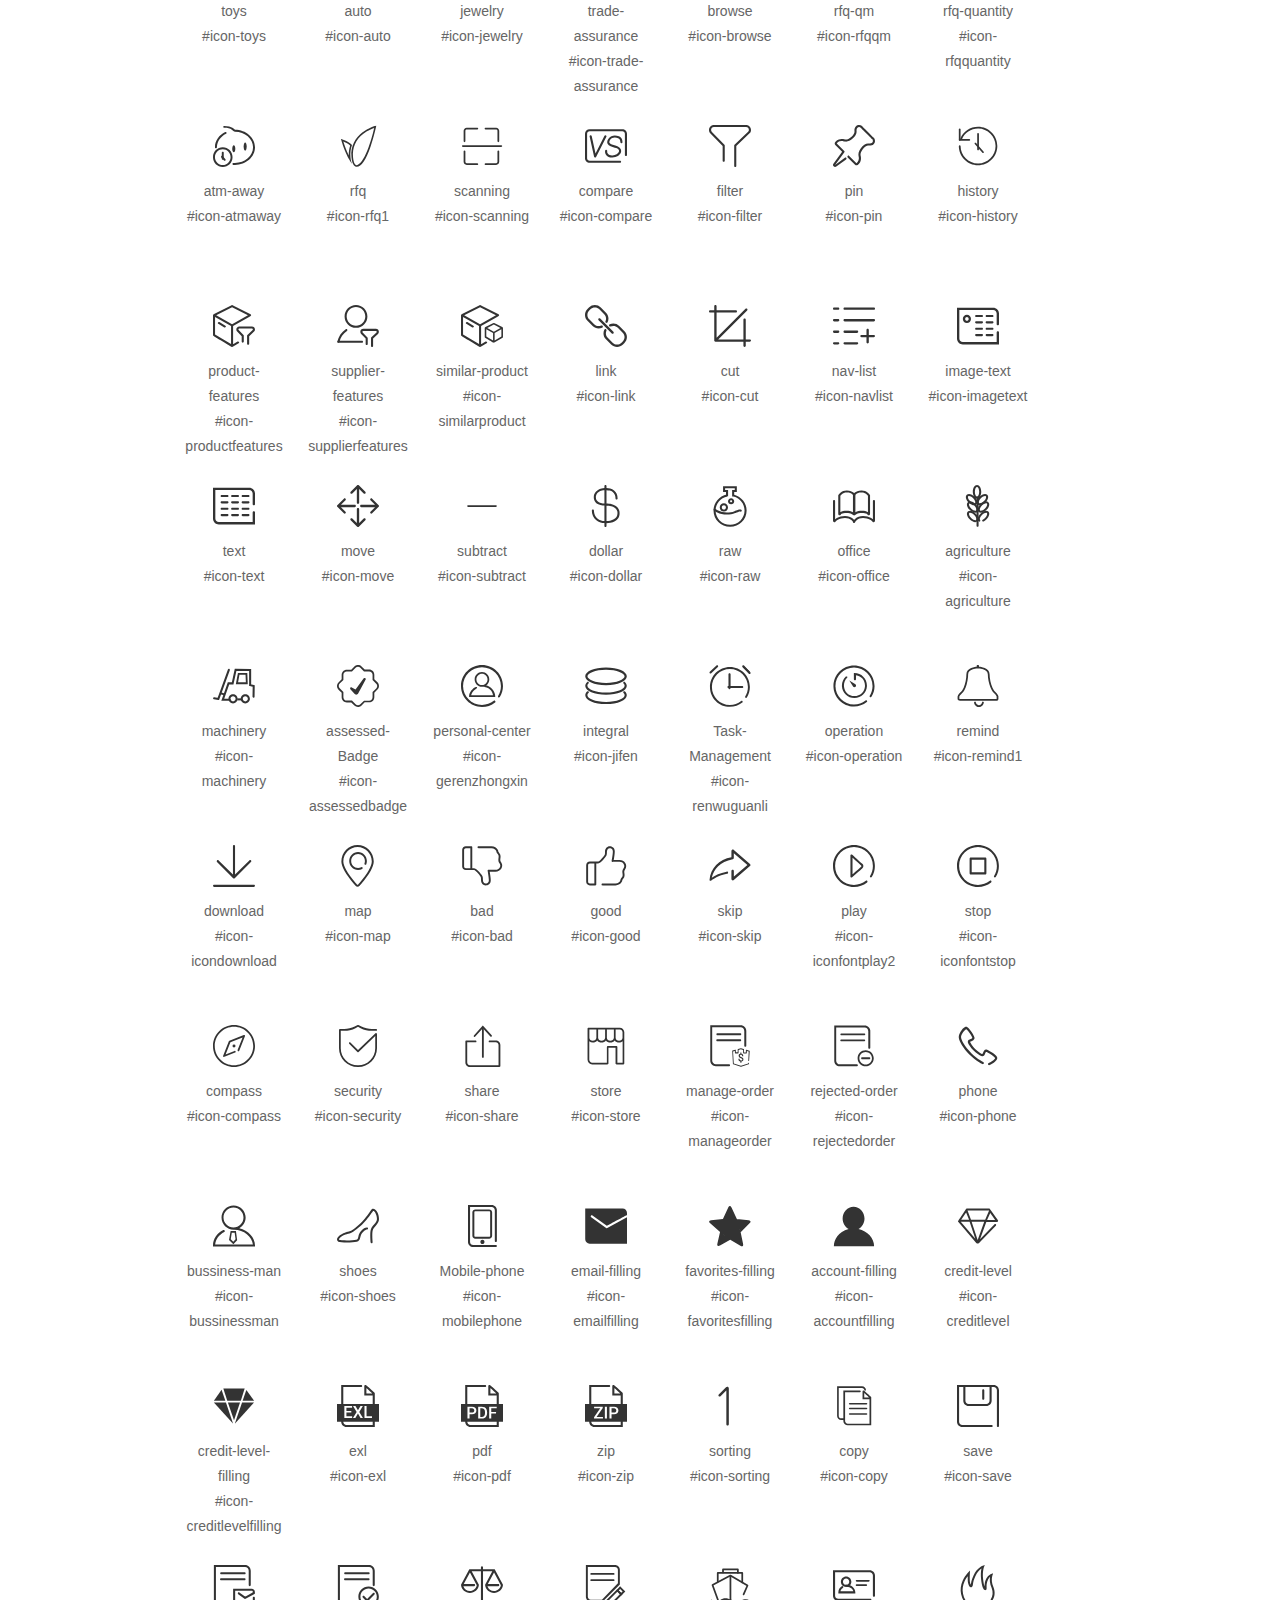
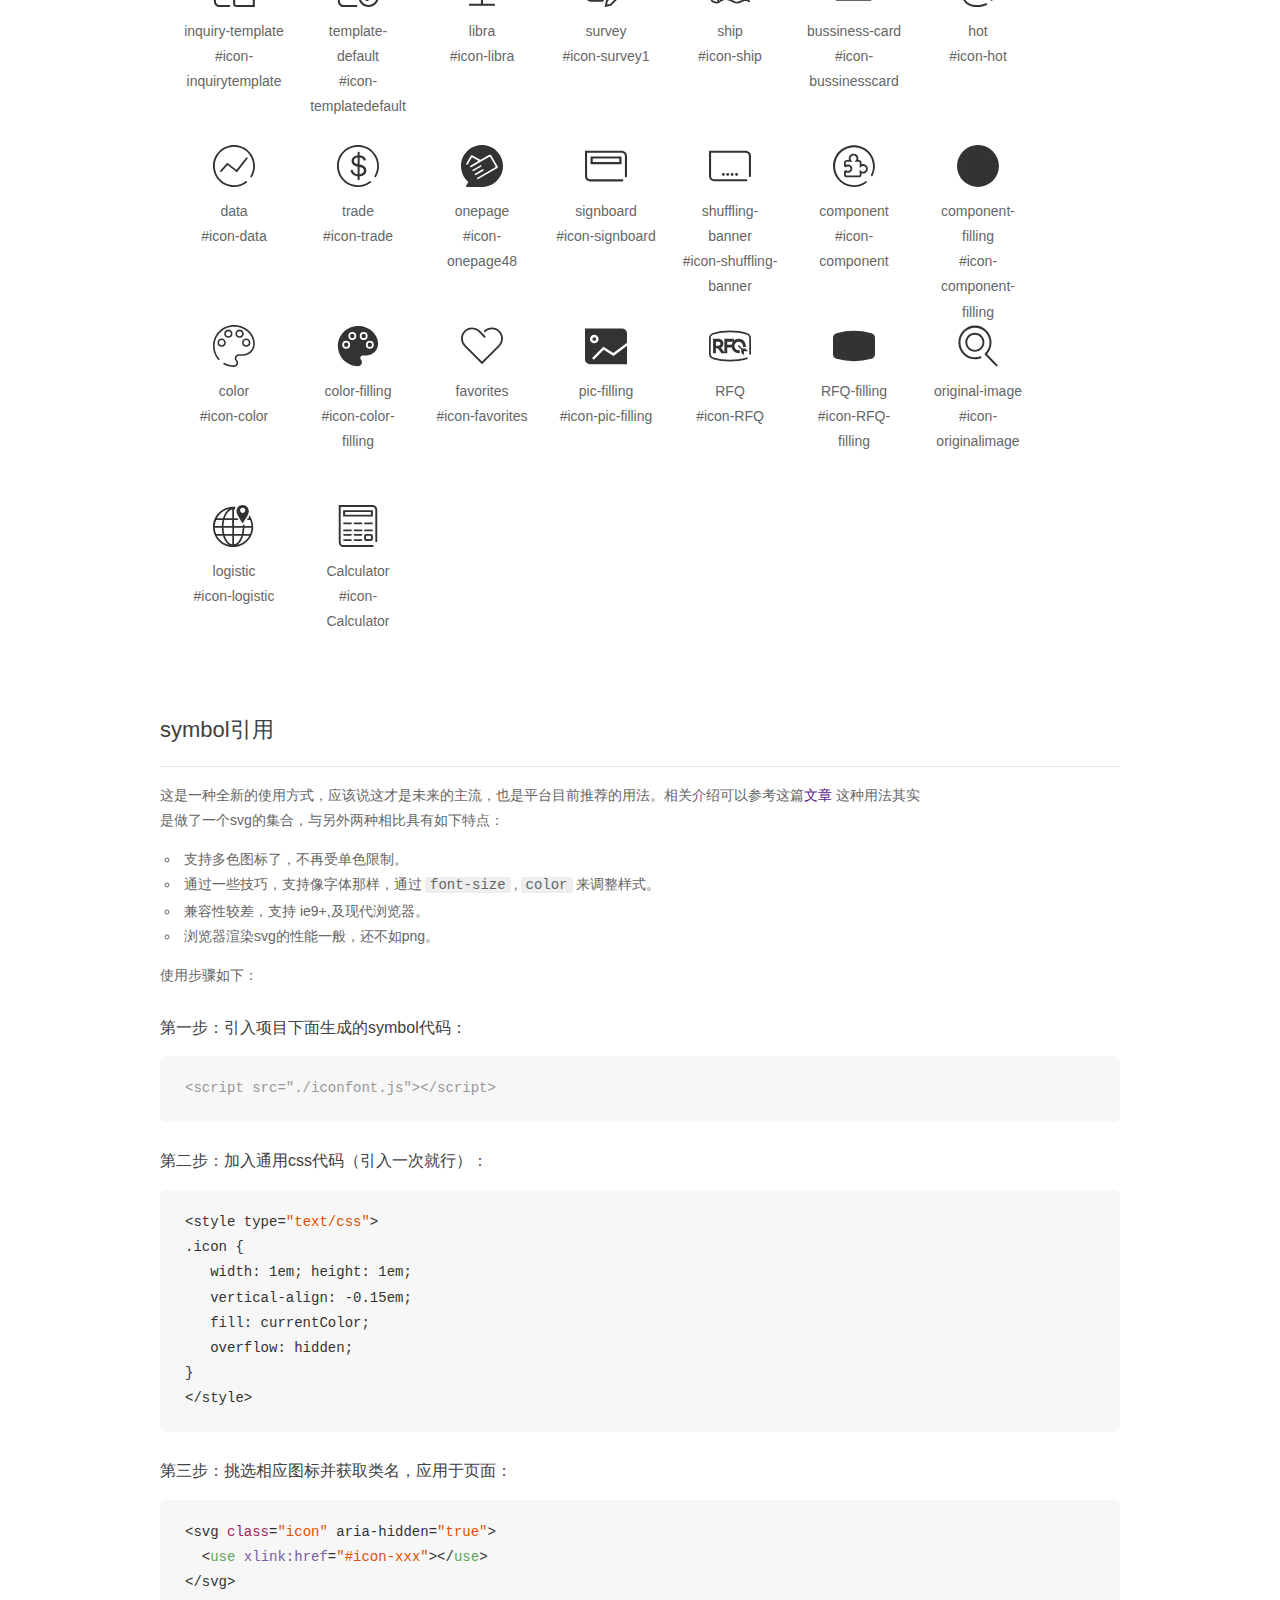
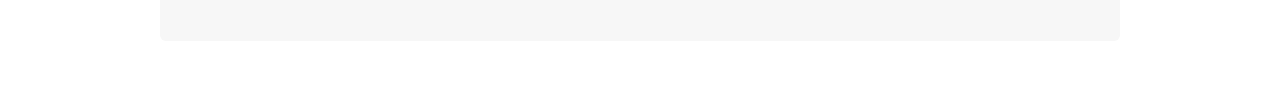
<file: Sunny.App.Web/Resource/jquery-easyui-1.5.3/themes/insdep/iconfont/demo_symbol.html>
<!DOCTYPE html>
<html>
<head>
    <meta charset="utf-8"/>
    <title>IconFont</title>
    <link rel="stylesheet" href="demo.css">
    <script src="iconfont.js"></script>

    <style type="text/css">
        .icon {
          /* 通过设置 font-size 来改变图标大小 */
          width: 1em; height: 1em;
          /* 图标和文字相邻时，垂直对齐 */
          vertical-align: -0.15em;
          /* 通过设置 color 来改变 SVG 的颜色/fill */
          fill: currentColor;
          /* path 和 stroke 溢出 viewBox 部分在 IE 下会显示
             normalize.css 中也包含这行 */
          overflow: hidden;
        }

    </style>
</head>
<body>
    <div class="main markdown">
        <h1>IconFont 图标</h1>
        <ul class="icon_lists clear">
            
                <li>
                    <svg class="icon" aria-hidden="true">
                        <use xlink:href="#icon-all"></use>
                    </svg>
                    <div class="name">all</div>
                    <div class="fontclass">#icon-all</div>
                </li>
            
                <li>
                    <svg class="icon" aria-hidden="true">
                        <use xlink:href="#icon-back"></use>
                    </svg>
                    <div class="name">back</div>
                    <div class="fontclass">#icon-back</div>
                </li>
            
                <li>
                    <svg class="icon" aria-hidden="true">
                        <use xlink:href="#icon-cart"></use>
                    </svg>
                    <div class="name">cart</div>
                    <div class="fontclass">#icon-cart</div>
                </li>
            
                <li>
                    <svg class="icon" aria-hidden="true">
                        <use xlink:href="#icon-category"></use>
                    </svg>
                    <div class="name">Category</div>
                    <div class="fontclass">#icon-category</div>
                </li>
            
                <li>
                    <svg class="icon" aria-hidden="true">
                        <use xlink:href="#icon-close"></use>
                    </svg>
                    <div class="name">close</div>
                    <div class="fontclass">#icon-close</div>
                </li>
            
                <li>
                    <svg class="icon" aria-hidden="true">
                        <use xlink:href="#icon-comments"></use>
                    </svg>
                    <div class="name">comments</div>
                    <div class="fontclass">#icon-comments</div>
                </li>
            
                <li>
                    <svg class="icon" aria-hidden="true">
                        <use xlink:href="#icon-cry"></use>
                    </svg>
                    <div class="name">cry</div>
                    <div class="fontclass">#icon-cry</div>
                </li>
            
                <li>
                    <svg class="icon" aria-hidden="true">
                        <use xlink:href="#icon-delete"></use>
                    </svg>
                    <div class="name">delete</div>
                    <div class="fontclass">#icon-delete</div>
                </li>
            
                <li>
                    <svg class="icon" aria-hidden="true">
                        <use xlink:href="#icon-edit"></use>
                    </svg>
                    <div class="name">edit</div>
                    <div class="fontclass">#icon-edit</div>
                </li>
            
                <li>
                    <svg class="icon" aria-hidden="true">
                        <use xlink:href="#icon-email"></use>
                    </svg>
                    <div class="name">email</div>
                    <div class="fontclass">#icon-email</div>
                </li>
            
                <li>
                    <svg class="icon" aria-hidden="true">
                        <use xlink:href="#icon-favorite"></use>
                    </svg>
                    <div class="name">favorite</div>
                    <div class="fontclass">#icon-favorite</div>
                </li>
            
                <li>
                    <svg class="icon" aria-hidden="true">
                        <use xlink:href="#icon-folder"></use>
                    </svg>
                    <div class="name">folder</div>
                    <div class="fontclass">#icon-folder</div>
                </li>
            
                <li>
                    <svg class="icon" aria-hidden="true">
                        <use xlink:href="#icon-form"></use>
                    </svg>
                    <div class="name">form</div>
                    <div class="fontclass">#icon-form</div>
                </li>
            
                <li>
                    <svg class="icon" aria-hidden="true">
                        <use xlink:href="#icon-help"></use>
                    </svg>
                    <div class="name">help</div>
                    <div class="fontclass">#icon-help</div>
                </li>
            
                <li>
                    <svg class="icon" aria-hidden="true">
                        <use xlink:href="#icon-information"></use>
                    </svg>
                    <div class="name">information</div>
                    <div class="fontclass">#icon-information</div>
                </li>
            
                <li>
                    <svg class="icon" aria-hidden="true">
                        <use xlink:href="#icon-less"></use>
                    </svg>
                    <div class="name">less</div>
                    <div class="fontclass">#icon-less</div>
                </li>
            
                <li>
                    <svg class="icon" aria-hidden="true">
                        <use xlink:href="#icon-moreunfold"></use>
                    </svg>
                    <div class="name">more_unfold</div>
                    <div class="fontclass">#icon-moreunfold</div>
                </li>
            
                <li>
                    <svg class="icon" aria-hidden="true">
                        <use xlink:href="#icon-more"></use>
                    </svg>
                    <div class="name">more</div>
                    <div class="fontclass">#icon-more</div>
                </li>
            
                <li>
                    <svg class="icon" aria-hidden="true">
                        <use xlink:href="#icon-pic"></use>
                    </svg>
                    <div class="name">pic</div>
                    <div class="fontclass">#icon-pic</div>
                </li>
            
                <li>
                    <svg class="icon" aria-hidden="true">
                        <use xlink:href="#icon-qrcode"></use>
                    </svg>
                    <div class="name">QRCode</div>
                    <div class="fontclass">#icon-qrcode</div>
                </li>
            
                <li>
                    <svg class="icon" aria-hidden="true">
                        <use xlink:href="#icon-refresh"></use>
                    </svg>
                    <div class="name">refresh</div>
                    <div class="fontclass">#icon-refresh</div>
                </li>
            
                <li>
                    <svg class="icon" aria-hidden="true">
                        <use xlink:href="#icon-rfq"></use>
                    </svg>
                    <div class="name">RFQ</div>
                    <div class="fontclass">#icon-rfq</div>
                </li>
            
                <li>
                    <svg class="icon" aria-hidden="true">
                        <use xlink:href="#icon-search"></use>
                    </svg>
                    <div class="name">search</div>
                    <div class="fontclass">#icon-search</div>
                </li>
            
                <li>
                    <svg class="icon" aria-hidden="true">
                        <use xlink:href="#icon-selected"></use>
                    </svg>
                    <div class="name">selected</div>
                    <div class="fontclass">#icon-selected</div>
                </li>
            
                <li>
                    <svg class="icon" aria-hidden="true">
                        <use xlink:href="#icon-set"></use>
                    </svg>
                    <div class="name">set</div>
                    <div class="fontclass">#icon-set</div>
                </li>
            
                <li>
                    <svg class="icon" aria-hidden="true">
                        <use xlink:href="#icon-smile"></use>
                    </svg>
                    <div class="name">Smile</div>
                    <div class="fontclass">#icon-smile</div>
                </li>
            
                <li>
                    <svg class="icon" aria-hidden="true">
                        <use xlink:href="#icon-success"></use>
                    </svg>
                    <div class="name">success</div>
                    <div class="fontclass">#icon-success</div>
                </li>
            
                <li>
                    <svg class="icon" aria-hidden="true">
                        <use xlink:href="#icon-survey"></use>
                    </svg>
                    <div class="name">survey</div>
                    <div class="fontclass">#icon-survey</div>
                </li>
            
                <li>
                    <svg class="icon" aria-hidden="true">
                        <use xlink:href="#icon-training"></use>
                    </svg>
                    <div class="name">training</div>
                    <div class="fontclass">#icon-training</div>
                </li>
            
                <li>
                    <svg class="icon" aria-hidden="true">
                        <use xlink:href="#icon-viewgallery"></use>
                    </svg>
                    <div class="name">ViewGallery</div>
                    <div class="fontclass">#icon-viewgallery</div>
                </li>
            
                <li>
                    <svg class="icon" aria-hidden="true">
                        <use xlink:href="#icon-viewlist"></use>
                    </svg>
                    <div class="name">Viewlist</div>
                    <div class="fontclass">#icon-viewlist</div>
                </li>
            
                <li>
                    <svg class="icon" aria-hidden="true">
                        <use xlink:href="#icon-warning"></use>
                    </svg>
                    <div class="name">warning</div>
                    <div class="fontclass">#icon-warning</div>
                </li>
            
                <li>
                    <svg class="icon" aria-hidden="true">
                        <use xlink:href="#icon-wrong"></use>
                    </svg>
                    <div class="name">wrong</div>
                    <div class="fontclass">#icon-wrong</div>
                </li>
            
                <li>
                    <svg class="icon" aria-hidden="true">
                        <use xlink:href="#icon-account"></use>
                    </svg>
                    <div class="name">account</div>
                    <div class="fontclass">#icon-account</div>
                </li>
            
                <li>
                    <svg class="icon" aria-hidden="true">
                        <use xlink:href="#icon-add"></use>
                    </svg>
                    <div class="name">add</div>
                    <div class="fontclass">#icon-add</div>
                </li>
            
                <li>
                    <svg class="icon" aria-hidden="true">
                        <use xlink:href="#icon-atm"></use>
                    </svg>
                    <div class="name">atm</div>
                    <div class="fontclass">#icon-atm</div>
                </li>
            
                <li>
                    <svg class="icon" aria-hidden="true">
                        <use xlink:href="#icon-clock"></use>
                    </svg>
                    <div class="name">clock</div>
                    <div class="fontclass">#icon-clock</div>
                </li>
            
                <li>
                    <svg class="icon" aria-hidden="true">
                        <use xlink:href="#icon-remind"></use>
                    </svg>
                    <div class="name">remind</div>
                    <div class="fontclass">#icon-remind</div>
                </li>
            
                <li>
                    <svg class="icon" aria-hidden="true">
                        <use xlink:href="#icon-calendar"></use>
                    </svg>
                    <div class="name">calendar</div>
                    <div class="fontclass">#icon-calendar</div>
                </li>
            
                <li>
                    <svg class="icon" aria-hidden="true">
                        <use xlink:href="#icon-attachment"></use>
                    </svg>
                    <div class="name">attachment</div>
                    <div class="fontclass">#icon-attachment</div>
                </li>
            
                <li>
                    <svg class="icon" aria-hidden="true">
                        <use xlink:href="#icon-3column"></use>
                    </svg>
                    <div class="name">3column</div>
                    <div class="fontclass">#icon-3column</div>
                </li>
            
                <li>
                    <svg class="icon" aria-hidden="true">
                        <use xlink:href="#icon-4column"></use>
                    </svg>
                    <div class="name">4column</div>
                    <div class="fontclass">#icon-4column</div>
                </li>
            
                <li>
                    <svg class="icon" aria-hidden="true">
                        <use xlink:href="#icon-discount"></use>
                    </svg>
                    <div class="name">discount</div>
                    <div class="fontclass">#icon-discount</div>
                </li>
            
                <li>
                    <svg class="icon" aria-hidden="true">
                        <use xlink:href="#icon-service"></use>
                    </svg>
                    <div class="name">service</div>
                    <div class="fontclass">#icon-service</div>
                </li>
            
                <li>
                    <svg class="icon" aria-hidden="true">
                        <use xlink:href="#icon-print"></use>
                    </svg>
                    <div class="name">print</div>
                    <div class="fontclass">#icon-print</div>
                </li>
            
                <li>
                    <svg class="icon" aria-hidden="true">
                        <use xlink:href="#icon-box"></use>
                    </svg>
                    <div class="name">box</div>
                    <div class="fontclass">#icon-box</div>
                </li>
            
                <li>
                    <svg class="icon" aria-hidden="true">
                        <use xlink:href="#icon-process"></use>
                    </svg>
                    <div class="name">process</div>
                    <div class="fontclass">#icon-process</div>
                </li>
            
                <li>
                    <svg class="icon" aria-hidden="true">
                        <use xlink:href="#icon-bags"></use>
                    </svg>
                    <div class="name">bags</div>
                    <div class="fontclass">#icon-bags</div>
                </li>
            
                <li>
                    <svg class="icon" aria-hidden="true">
                        <use xlink:href="#icon-beauty"></use>
                    </svg>
                    <div class="name">beauty</div>
                    <div class="fontclass">#icon-beauty</div>
                </li>
            
                <li>
                    <svg class="icon" aria-hidden="true">
                        <use xlink:href="#icon-electrical"></use>
                    </svg>
                    <div class="name">electrical</div>
                    <div class="fontclass">#icon-electrical</div>
                </li>
            
                <li>
                    <svg class="icon" aria-hidden="true">
                        <use xlink:href="#icon-home"></use>
                    </svg>
                    <div class="name">home</div>
                    <div class="fontclass">#icon-home</div>
                </li>
            
                <li>
                    <svg class="icon" aria-hidden="true">
                        <use xlink:href="#icon-electronics"></use>
                    </svg>
                    <div class="name">electronics</div>
                    <div class="fontclass">#icon-electronics</div>
                </li>
            
                <li>
                    <svg class="icon" aria-hidden="true">
                        <use xlink:href="#icon-gifts"></use>
                    </svg>
                    <div class="name">gifts</div>
                    <div class="fontclass">#icon-gifts</div>
                </li>
            
                <li>
                    <svg class="icon" aria-hidden="true">
                        <use xlink:href="#icon-apparel"></use>
                    </svg>
                    <div class="name">apparel</div>
                    <div class="fontclass">#icon-apparel</div>
                </li>
            
                <li>
                    <svg class="icon" aria-hidden="true">
                        <use xlink:href="#icon-lights"></use>
                    </svg>
                    <div class="name">lights</div>
                    <div class="fontclass">#icon-lights</div>
                </li>
            
                <li>
                    <svg class="icon" aria-hidden="true">
                        <use xlink:href="#icon-sports"></use>
                    </svg>
                    <div class="name">sports</div>
                    <div class="fontclass">#icon-sports</div>
                </li>
            
                <li>
                    <svg class="icon" aria-hidden="true">
                        <use xlink:href="#icon-toys"></use>
                    </svg>
                    <div class="name">toys</div>
                    <div class="fontclass">#icon-toys</div>
                </li>
            
                <li>
                    <svg class="icon" aria-hidden="true">
                        <use xlink:href="#icon-auto"></use>
                    </svg>
                    <div class="name">auto</div>
                    <div class="fontclass">#icon-auto</div>
                </li>
            
                <li>
                    <svg class="icon" aria-hidden="true">
                        <use xlink:href="#icon-jewelry"></use>
                    </svg>
                    <div class="name">jewelry</div>
                    <div class="fontclass">#icon-jewelry</div>
                </li>
            
                <li>
                    <svg class="icon" aria-hidden="true">
                        <use xlink:href="#icon-trade-assurance"></use>
                    </svg>
                    <div class="name">trade-assurance</div>
                    <div class="fontclass">#icon-trade-assurance</div>
                </li>
            
                <li>
                    <svg class="icon" aria-hidden="true">
                        <use xlink:href="#icon-browse"></use>
                    </svg>
                    <div class="name">browse</div>
                    <div class="fontclass">#icon-browse</div>
                </li>
            
                <li>
                    <svg class="icon" aria-hidden="true">
                        <use xlink:href="#icon-rfqqm"></use>
                    </svg>
                    <div class="name">rfq-qm</div>
                    <div class="fontclass">#icon-rfqqm</div>
                </li>
            
                <li>
                    <svg class="icon" aria-hidden="true">
                        <use xlink:href="#icon-rfqquantity"></use>
                    </svg>
                    <div class="name">rfq-quantity</div>
                    <div class="fontclass">#icon-rfqquantity</div>
                </li>
            
                <li>
                    <svg class="icon" aria-hidden="true">
                        <use xlink:href="#icon-atmaway"></use>
                    </svg>
                    <div class="name">atm-away</div>
                    <div class="fontclass">#icon-atmaway</div>
                </li>
            
                <li>
                    <svg class="icon" aria-hidden="true">
                        <use xlink:href="#icon-rfq1"></use>
                    </svg>
                    <div class="name">rfq</div>
                    <div class="fontclass">#icon-rfq1</div>
                </li>
            
                <li>
                    <svg class="icon" aria-hidden="true">
                        <use xlink:href="#icon-scanning"></use>
                    </svg>
                    <div class="name">scanning</div>
                    <div class="fontclass">#icon-scanning</div>
                </li>
            
                <li>
                    <svg class="icon" aria-hidden="true">
                        <use xlink:href="#icon-compare"></use>
                    </svg>
                    <div class="name">compare</div>
                    <div class="fontclass">#icon-compare</div>
                </li>
            
                <li>
                    <svg class="icon" aria-hidden="true">
                        <use xlink:href="#icon-filter"></use>
                    </svg>
                    <div class="name">filter</div>
                    <div class="fontclass">#icon-filter</div>
                </li>
            
                <li>
                    <svg class="icon" aria-hidden="true">
                        <use xlink:href="#icon-pin"></use>
                    </svg>
                    <div class="name">pin</div>
                    <div class="fontclass">#icon-pin</div>
                </li>
            
                <li>
                    <svg class="icon" aria-hidden="true">
                        <use xlink:href="#icon-history"></use>
                    </svg>
                    <div class="name">history</div>
                    <div class="fontclass">#icon-history</div>
                </li>
            
                <li>
                    <svg class="icon" aria-hidden="true">
                        <use xlink:href="#icon-productfeatures"></use>
                    </svg>
                    <div class="name">product-features</div>
                    <div class="fontclass">#icon-productfeatures</div>
                </li>
            
                <li>
                    <svg class="icon" aria-hidden="true">
                        <use xlink:href="#icon-supplierfeatures"></use>
                    </svg>
                    <div class="name">supplier-features</div>
                    <div class="fontclass">#icon-supplierfeatures</div>
                </li>
            
                <li>
                    <svg class="icon" aria-hidden="true">
                        <use xlink:href="#icon-similarproduct"></use>
                    </svg>
                    <div class="name">similar-product</div>
                    <div class="fontclass">#icon-similarproduct</div>
                </li>
            
                <li>
                    <svg class="icon" aria-hidden="true">
                        <use xlink:href="#icon-link"></use>
                    </svg>
                    <div class="name">link</div>
                    <div class="fontclass">#icon-link</div>
                </li>
            
                <li>
                    <svg class="icon" aria-hidden="true">
                        <use xlink:href="#icon-cut"></use>
                    </svg>
                    <div class="name">cut</div>
                    <div class="fontclass">#icon-cut</div>
                </li>
            
                <li>
                    <svg class="icon" aria-hidden="true">
                        <use xlink:href="#icon-navlist"></use>
                    </svg>
                    <div class="name">nav-list</div>
                    <div class="fontclass">#icon-navlist</div>
                </li>
            
                <li>
                    <svg class="icon" aria-hidden="true">
                        <use xlink:href="#icon-imagetext"></use>
                    </svg>
                    <div class="name">image-text</div>
                    <div class="fontclass">#icon-imagetext</div>
                </li>
            
                <li>
                    <svg class="icon" aria-hidden="true">
                        <use xlink:href="#icon-text"></use>
                    </svg>
                    <div class="name">text</div>
                    <div class="fontclass">#icon-text</div>
                </li>
            
                <li>
                    <svg class="icon" aria-hidden="true">
                        <use xlink:href="#icon-move"></use>
                    </svg>
                    <div class="name">move</div>
                    <div class="fontclass">#icon-move</div>
                </li>
            
                <li>
                    <svg class="icon" aria-hidden="true">
                        <use xlink:href="#icon-subtract"></use>
                    </svg>
                    <div class="name">subtract</div>
                    <div class="fontclass">#icon-subtract</div>
                </li>
            
                <li>
                    <svg class="icon" aria-hidden="true">
                        <use xlink:href="#icon-dollar"></use>
                    </svg>
                    <div class="name">dollar</div>
                    <div class="fontclass">#icon-dollar</div>
                </li>
            
                <li>
                    <svg class="icon" aria-hidden="true">
                        <use xlink:href="#icon-raw"></use>
                    </svg>
                    <div class="name">raw</div>
                    <div class="fontclass">#icon-raw</div>
                </li>
            
                <li>
                    <svg class="icon" aria-hidden="true">
                        <use xlink:href="#icon-office"></use>
                    </svg>
                    <div class="name">office</div>
                    <div class="fontclass">#icon-office</div>
                </li>
            
                <li>
                    <svg class="icon" aria-hidden="true">
                        <use xlink:href="#icon-agriculture"></use>
                    </svg>
                    <div class="name">agriculture</div>
                    <div class="fontclass">#icon-agriculture</div>
                </li>
            
                <li>
                    <svg class="icon" aria-hidden="true">
                        <use xlink:href="#icon-machinery"></use>
                    </svg>
                    <div class="name">machinery</div>
                    <div class="fontclass">#icon-machinery</div>
                </li>
            
                <li>
                    <svg class="icon" aria-hidden="true">
                        <use xlink:href="#icon-assessedbadge"></use>
                    </svg>
                    <div class="name">assessed-Badge</div>
                    <div class="fontclass">#icon-assessedbadge</div>
                </li>
            
                <li>
                    <svg class="icon" aria-hidden="true">
                        <use xlink:href="#icon-gerenzhongxin"></use>
                    </svg>
                    <div class="name">personal-center</div>
                    <div class="fontclass">#icon-gerenzhongxin</div>
                </li>
            
                <li>
                    <svg class="icon" aria-hidden="true">
                        <use xlink:href="#icon-jifen"></use>
                    </svg>
                    <div class="name">integral</div>
                    <div class="fontclass">#icon-jifen</div>
                </li>
            
                <li>
                    <svg class="icon" aria-hidden="true">
                        <use xlink:href="#icon-renwuguanli"></use>
                    </svg>
                    <div class="name">Task-Management</div>
                    <div class="fontclass">#icon-renwuguanli</div>
                </li>
            
                <li>
                    <svg class="icon" aria-hidden="true">
                        <use xlink:href="#icon-operation"></use>
                    </svg>
                    <div class="name">operation</div>
                    <div class="fontclass">#icon-operation</div>
                </li>
            
                <li>
                    <svg class="icon" aria-hidden="true">
                        <use xlink:href="#icon-remind1"></use>
                    </svg>
                    <div class="name">remind</div>
                    <div class="fontclass">#icon-remind1</div>
                </li>
            
                <li>
                    <svg class="icon" aria-hidden="true">
                        <use xlink:href="#icon-icondownload"></use>
                    </svg>
                    <div class="name">download</div>
                    <div class="fontclass">#icon-icondownload</div>
                </li>
            
                <li>
                    <svg class="icon" aria-hidden="true">
                        <use xlink:href="#icon-map"></use>
                    </svg>
                    <div class="name">map</div>
                    <div class="fontclass">#icon-map</div>
                </li>
            
                <li>
                    <svg class="icon" aria-hidden="true">
                        <use xlink:href="#icon-bad"></use>
                    </svg>
                    <div class="name">bad</div>
                    <div class="fontclass">#icon-bad</div>
                </li>
            
                <li>
                    <svg class="icon" aria-hidden="true">
                        <use xlink:href="#icon-good"></use>
                    </svg>
                    <div class="name">good</div>
                    <div class="fontclass">#icon-good</div>
                </li>
            
                <li>
                    <svg class="icon" aria-hidden="true">
                        <use xlink:href="#icon-skip"></use>
                    </svg>
                    <div class="name">skip</div>
                    <div class="fontclass">#icon-skip</div>
                </li>
            
                <li>
                    <svg class="icon" aria-hidden="true">
                        <use xlink:href="#icon-iconfontplay2"></use>
                    </svg>
                    <div class="name">play</div>
                    <div class="fontclass">#icon-iconfontplay2</div>
                </li>
            
                <li>
                    <svg class="icon" aria-hidden="true">
                        <use xlink:href="#icon-iconfontstop"></use>
                    </svg>
                    <div class="name">stop</div>
                    <div class="fontclass">#icon-iconfontstop</div>
                </li>
            
                <li>
                    <svg class="icon" aria-hidden="true">
                        <use xlink:href="#icon-compass"></use>
                    </svg>
                    <div class="name">compass</div>
                    <div class="fontclass">#icon-compass</div>
                </li>
            
                <li>
                    <svg class="icon" aria-hidden="true">
                        <use xlink:href="#icon-security"></use>
                    </svg>
                    <div class="name">security</div>
                    <div class="fontclass">#icon-security</div>
                </li>
            
                <li>
                    <svg class="icon" aria-hidden="true">
                        <use xlink:href="#icon-share"></use>
                    </svg>
                    <div class="name">share</div>
                    <div class="fontclass">#icon-share</div>
                </li>
            
                <li>
                    <svg class="icon" aria-hidden="true">
                        <use xlink:href="#icon-store"></use>
                    </svg>
                    <div class="name">store</div>
                    <div class="fontclass">#icon-store</div>
                </li>
            
                <li>
                    <svg class="icon" aria-hidden="true">
                        <use xlink:href="#icon-manageorder"></use>
                    </svg>
                    <div class="name">manage-order</div>
                    <div class="fontclass">#icon-manageorder</div>
                </li>
            
                <li>
                    <svg class="icon" aria-hidden="true">
                        <use xlink:href="#icon-rejectedorder"></use>
                    </svg>
                    <div class="name">rejected-order</div>
                    <div class="fontclass">#icon-rejectedorder</div>
                </li>
            
                <li>
                    <svg class="icon" aria-hidden="true">
                        <use xlink:href="#icon-phone"></use>
                    </svg>
                    <div class="name">phone</div>
                    <div class="fontclass">#icon-phone</div>
                </li>
            
                <li>
                    <svg class="icon" aria-hidden="true">
                        <use xlink:href="#icon-bussinessman"></use>
                    </svg>
                    <div class="name">bussiness-man</div>
                    <div class="fontclass">#icon-bussinessman</div>
                </li>
            
                <li>
                    <svg class="icon" aria-hidden="true">
                        <use xlink:href="#icon-shoes"></use>
                    </svg>
                    <div class="name">shoes</div>
                    <div class="fontclass">#icon-shoes</div>
                </li>
            
                <li>
                    <svg class="icon" aria-hidden="true">
                        <use xlink:href="#icon-mobilephone"></use>
                    </svg>
                    <div class="name">Mobile-phone</div>
                    <div class="fontclass">#icon-mobilephone</div>
                </li>
            
                <li>
                    <svg class="icon" aria-hidden="true">
                        <use xlink:href="#icon-emailfilling"></use>
                    </svg>
                    <div class="name">email-filling</div>
                    <div class="fontclass">#icon-emailfilling</div>
                </li>
            
                <li>
                    <svg class="icon" aria-hidden="true">
                        <use xlink:href="#icon-favoritesfilling"></use>
                    </svg>
                    <div class="name">favorites-filling</div>
                    <div class="fontclass">#icon-favoritesfilling</div>
                </li>
            
                <li>
                    <svg class="icon" aria-hidden="true">
                        <use xlink:href="#icon-accountfilling"></use>
                    </svg>
                    <div class="name">account-filling</div>
                    <div class="fontclass">#icon-accountfilling</div>
                </li>
            
                <li>
                    <svg class="icon" aria-hidden="true">
                        <use xlink:href="#icon-creditlevel"></use>
                    </svg>
                    <div class="name">credit-level</div>
                    <div class="fontclass">#icon-creditlevel</div>
                </li>
            
                <li>
                    <svg class="icon" aria-hidden="true">
                        <use xlink:href="#icon-creditlevelfilling"></use>
                    </svg>
                    <div class="name">credit-level-filling</div>
                    <div class="fontclass">#icon-creditlevelfilling</div>
                </li>
            
                <li>
                    <svg class="icon" aria-hidden="true">
                        <use xlink:href="#icon-exl"></use>
                    </svg>
                    <div class="name">exl</div>
                    <div class="fontclass">#icon-exl</div>
                </li>
            
                <li>
                    <svg class="icon" aria-hidden="true">
                        <use xlink:href="#icon-pdf"></use>
                    </svg>
                    <div class="name">pdf</div>
                    <div class="fontclass">#icon-pdf</div>
                </li>
            
                <li>
                    <svg class="icon" aria-hidden="true">
                        <use xlink:href="#icon-zip"></use>
                    </svg>
                    <div class="name">zip</div>
                    <div class="fontclass">#icon-zip</div>
                </li>
            
                <li>
                    <svg class="icon" aria-hidden="true">
                        <use xlink:href="#icon-sorting"></use>
                    </svg>
                    <div class="name">sorting</div>
                    <div class="fontclass">#icon-sorting</div>
                </li>
            
                <li>
                    <svg class="icon" aria-hidden="true">
                        <use xlink:href="#icon-copy"></use>
                    </svg>
                    <div class="name">copy</div>
                    <div class="fontclass">#icon-copy</div>
                </li>
            
                <li>
                    <svg class="icon" aria-hidden="true">
                        <use xlink:href="#icon-save"></use>
                    </svg>
                    <div class="name">save</div>
                    <div class="fontclass">#icon-save</div>
                </li>
            
                <li>
                    <svg class="icon" aria-hidden="true">
                        <use xlink:href="#icon-inquirytemplate"></use>
                    </svg>
                    <div class="name"> inquiry-template</div>
                    <div class="fontclass">#icon-inquirytemplate</div>
                </li>
            
                <li>
                    <svg class="icon" aria-hidden="true">
                        <use xlink:href="#icon-templatedefault"></use>
                    </svg>
                    <div class="name">template-default</div>
                    <div class="fontclass">#icon-templatedefault</div>
                </li>
            
                <li>
                    <svg class="icon" aria-hidden="true">
                        <use xlink:href="#icon-libra"></use>
                    </svg>
                    <div class="name">libra</div>
                    <div class="fontclass">#icon-libra</div>
                </li>
            
                <li>
                    <svg class="icon" aria-hidden="true">
                        <use xlink:href="#icon-survey1"></use>
                    </svg>
                    <div class="name">survey</div>
                    <div class="fontclass">#icon-survey1</div>
                </li>
            
                <li>
                    <svg class="icon" aria-hidden="true">
                        <use xlink:href="#icon-ship"></use>
                    </svg>
                    <div class="name">ship</div>
                    <div class="fontclass">#icon-ship</div>
                </li>
            
                <li>
                    <svg class="icon" aria-hidden="true">
                        <use xlink:href="#icon-bussinesscard"></use>
                    </svg>
                    <div class="name">bussiness-card</div>
                    <div class="fontclass">#icon-bussinesscard</div>
                </li>
            
                <li>
                    <svg class="icon" aria-hidden="true">
                        <use xlink:href="#icon-hot"></use>
                    </svg>
                    <div class="name">hot</div>
                    <div class="fontclass">#icon-hot</div>
                </li>
            
                <li>
                    <svg class="icon" aria-hidden="true">
                        <use xlink:href="#icon-data"></use>
                    </svg>
                    <div class="name">data</div>
                    <div class="fontclass">#icon-data</div>
                </li>
            
                <li>
                    <svg class="icon" aria-hidden="true">
                        <use xlink:href="#icon-trade"></use>
                    </svg>
                    <div class="name">trade</div>
                    <div class="fontclass">#icon-trade</div>
                </li>
            
                <li>
                    <svg class="icon" aria-hidden="true">
                        <use xlink:href="#icon-onepage48"></use>
                    </svg>
                    <div class="name">onepage</div>
                    <div class="fontclass">#icon-onepage48</div>
                </li>
            
                <li>
                    <svg class="icon" aria-hidden="true">
                        <use xlink:href="#icon-signboard"></use>
                    </svg>
                    <div class="name">signboard</div>
                    <div class="fontclass">#icon-signboard</div>
                </li>
            
                <li>
                    <svg class="icon" aria-hidden="true">
                        <use xlink:href="#icon-shuffling-banner"></use>
                    </svg>
                    <div class="name">shuffling-banner</div>
                    <div class="fontclass">#icon-shuffling-banner</div>
                </li>
            
                <li>
                    <svg class="icon" aria-hidden="true">
                        <use xlink:href="#icon-component"></use>
                    </svg>
                    <div class="name">component</div>
                    <div class="fontclass">#icon-component</div>
                </li>
            
                <li>
                    <svg class="icon" aria-hidden="true">
                        <use xlink:href="#icon-component-filling"></use>
                    </svg>
                    <div class="name">component-filling</div>
                    <div class="fontclass">#icon-component-filling</div>
                </li>
            
                <li>
                    <svg class="icon" aria-hidden="true">
                        <use xlink:href="#icon-color"></use>
                    </svg>
                    <div class="name">color</div>
                    <div class="fontclass">#icon-color</div>
                </li>
            
                <li>
                    <svg class="icon" aria-hidden="true">
                        <use xlink:href="#icon-color-filling"></use>
                    </svg>
                    <div class="name">color-filling</div>
                    <div class="fontclass">#icon-color-filling</div>
                </li>
            
                <li>
                    <svg class="icon" aria-hidden="true">
                        <use xlink:href="#icon-favorites"></use>
                    </svg>
                    <div class="name">favorites</div>
                    <div class="fontclass">#icon-favorites</div>
                </li>
            
                <li>
                    <svg class="icon" aria-hidden="true">
                        <use xlink:href="#icon-pic-filling"></use>
                    </svg>
                    <div class="name">pic-filling</div>
                    <div class="fontclass">#icon-pic-filling</div>
                </li>
            
                <li>
                    <svg class="icon" aria-hidden="true">
                        <use xlink:href="#icon-RFQ"></use>
                    </svg>
                    <div class="name">RFQ</div>
                    <div class="fontclass">#icon-RFQ</div>
                </li>
            
                <li>
                    <svg class="icon" aria-hidden="true">
                        <use xlink:href="#icon-RFQ-filling"></use>
                    </svg>
                    <div class="name">RFQ-filling</div>
                    <div class="fontclass">#icon-RFQ-filling</div>
                </li>
            
                <li>
                    <svg class="icon" aria-hidden="true">
                        <use xlink:href="#icon-originalimage"></use>
                    </svg>
                    <div class="name">original-image</div>
                    <div class="fontclass">#icon-originalimage</div>
                </li>
            
                <li>
                    <svg class="icon" aria-hidden="true">
                        <use xlink:href="#icon-logistic"></use>
                    </svg>
                    <div class="name">logistic</div>
                    <div class="fontclass">#icon-logistic</div>
                </li>
            
                <li>
                    <svg class="icon" aria-hidden="true">
                        <use xlink:href="#icon-Calculator"></use>
                    </svg>
                    <div class="name">Calculator</div>
                    <div class="fontclass">#icon-Calculator</div>
                </li>
            
        </ul>


        <h2 id="symbol-">symbol引用</h2>
        <hr>

        <p>这是一种全新的使用方式，应该说这才是未来的主流，也是平台目前推荐的用法。相关介绍可以参考这篇<a href="">文章</a>
        这种用法其实是做了一个svg的集合，与另外两种相比具有如下特点：</p>
        <ul>
          <li>支持多色图标了，不再受单色限制。</li>
          <li>通过一些技巧，支持像字体那样，通过<code>font-size</code>,<code>color</code>来调整样式。</li>
          <li>兼容性较差，支持 ie9+,及现代浏览器。</li>
          <li>浏览器渲染svg的性能一般，还不如png。</li>
        </ul>
        <p>使用步骤如下：</p>
        <h3 id="-symbol-">第一步：引入项目下面生成的symbol代码：</h3>
        <pre><code class="lang-js hljs javascript"><span class="hljs-comment">&lt;script src="./iconfont.js"&gt;&lt;/script&gt;</span></code></pre>
        <h3 id="-css-">第二步：加入通用css代码（引入一次就行）：</h3>
        <pre><code class="lang-js hljs javascript">&lt;style type=<span class="hljs-string">"text/css"</span>&gt;
.icon {
   width: <span class="hljs-number">1</span>em; height: <span class="hljs-number">1</span>em;
   vertical-align: <span class="hljs-number">-0.15</span>em;
   fill: currentColor;
   overflow: hidden;
}
&lt;<span class="hljs-regexp">/style&gt;</span></code></pre>
        <h3 id="-">第三步：挑选相应图标并获取类名，应用于页面：</h3>
        <pre><code class="lang-js hljs javascript">&lt;svg <span class="hljs-class"><span class="hljs-keyword">class</span></span>=<span class="hljs-string">"icon"</span> aria-hidden=<span class="hljs-string">"true"</span>&gt;<span class="xml"><span class="hljs-tag">
  &lt;<span class="hljs-name">use</span> <span class="hljs-attr">xlink:href</span>=<span class="hljs-string">"#icon-xxx"</span>&gt;</span><span class="hljs-tag">&lt;/<span class="hljs-name">use</span>&gt;</span>
</span>&lt;<span class="hljs-regexp">/svg&gt;
        </span></code></pre>
    </div>
</body>
</html>
</file>
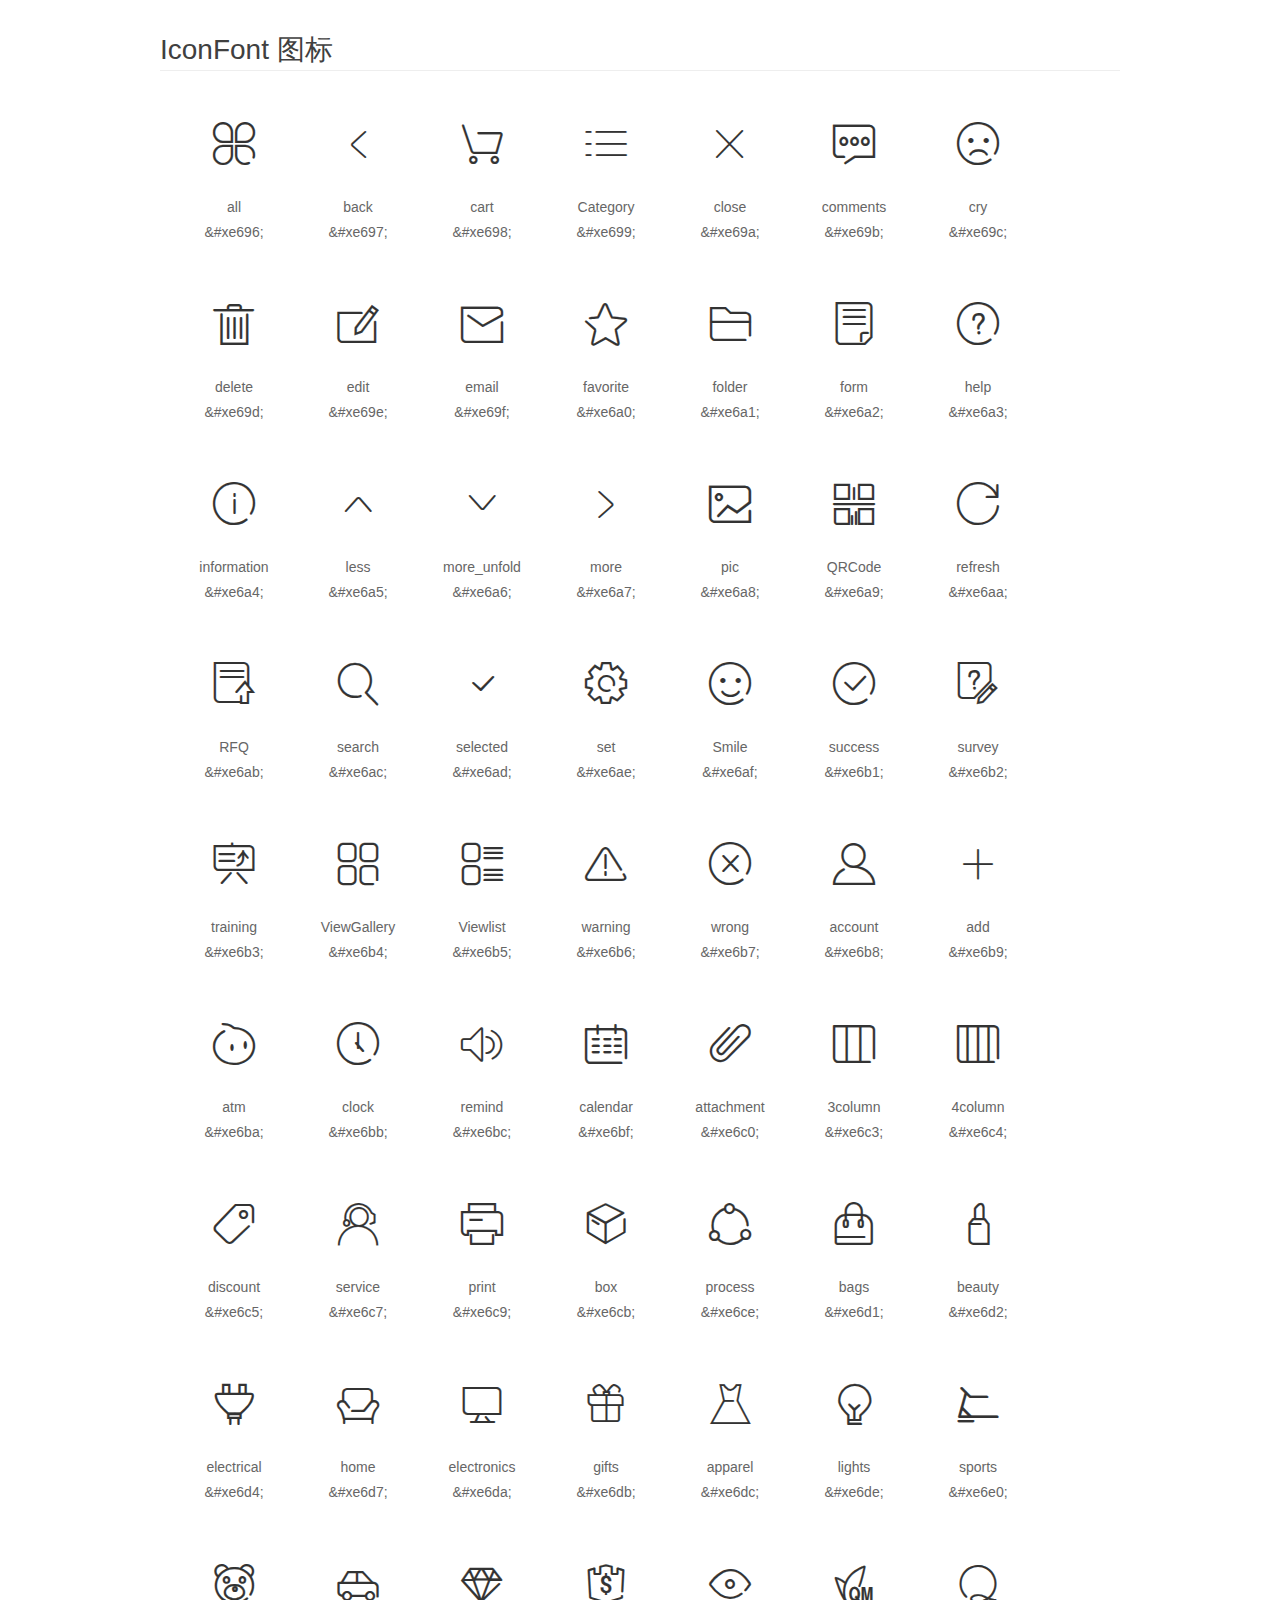
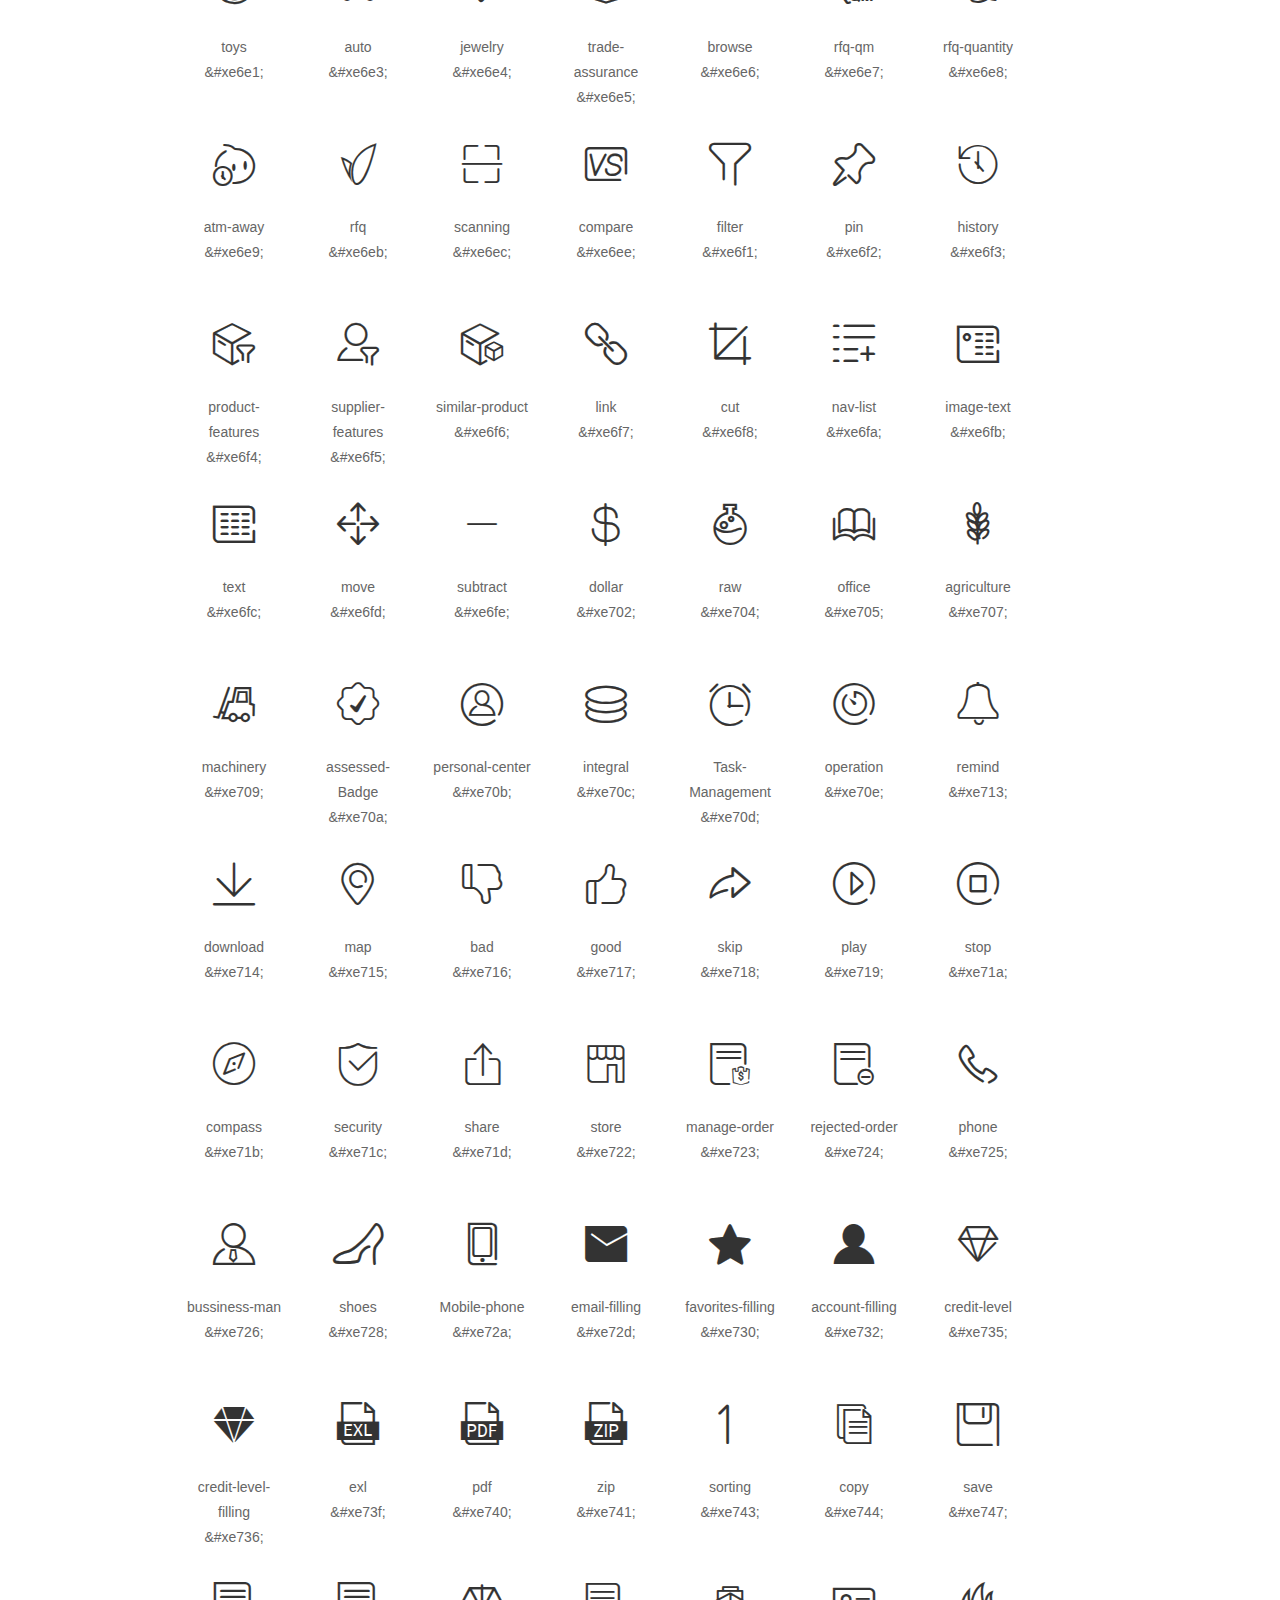
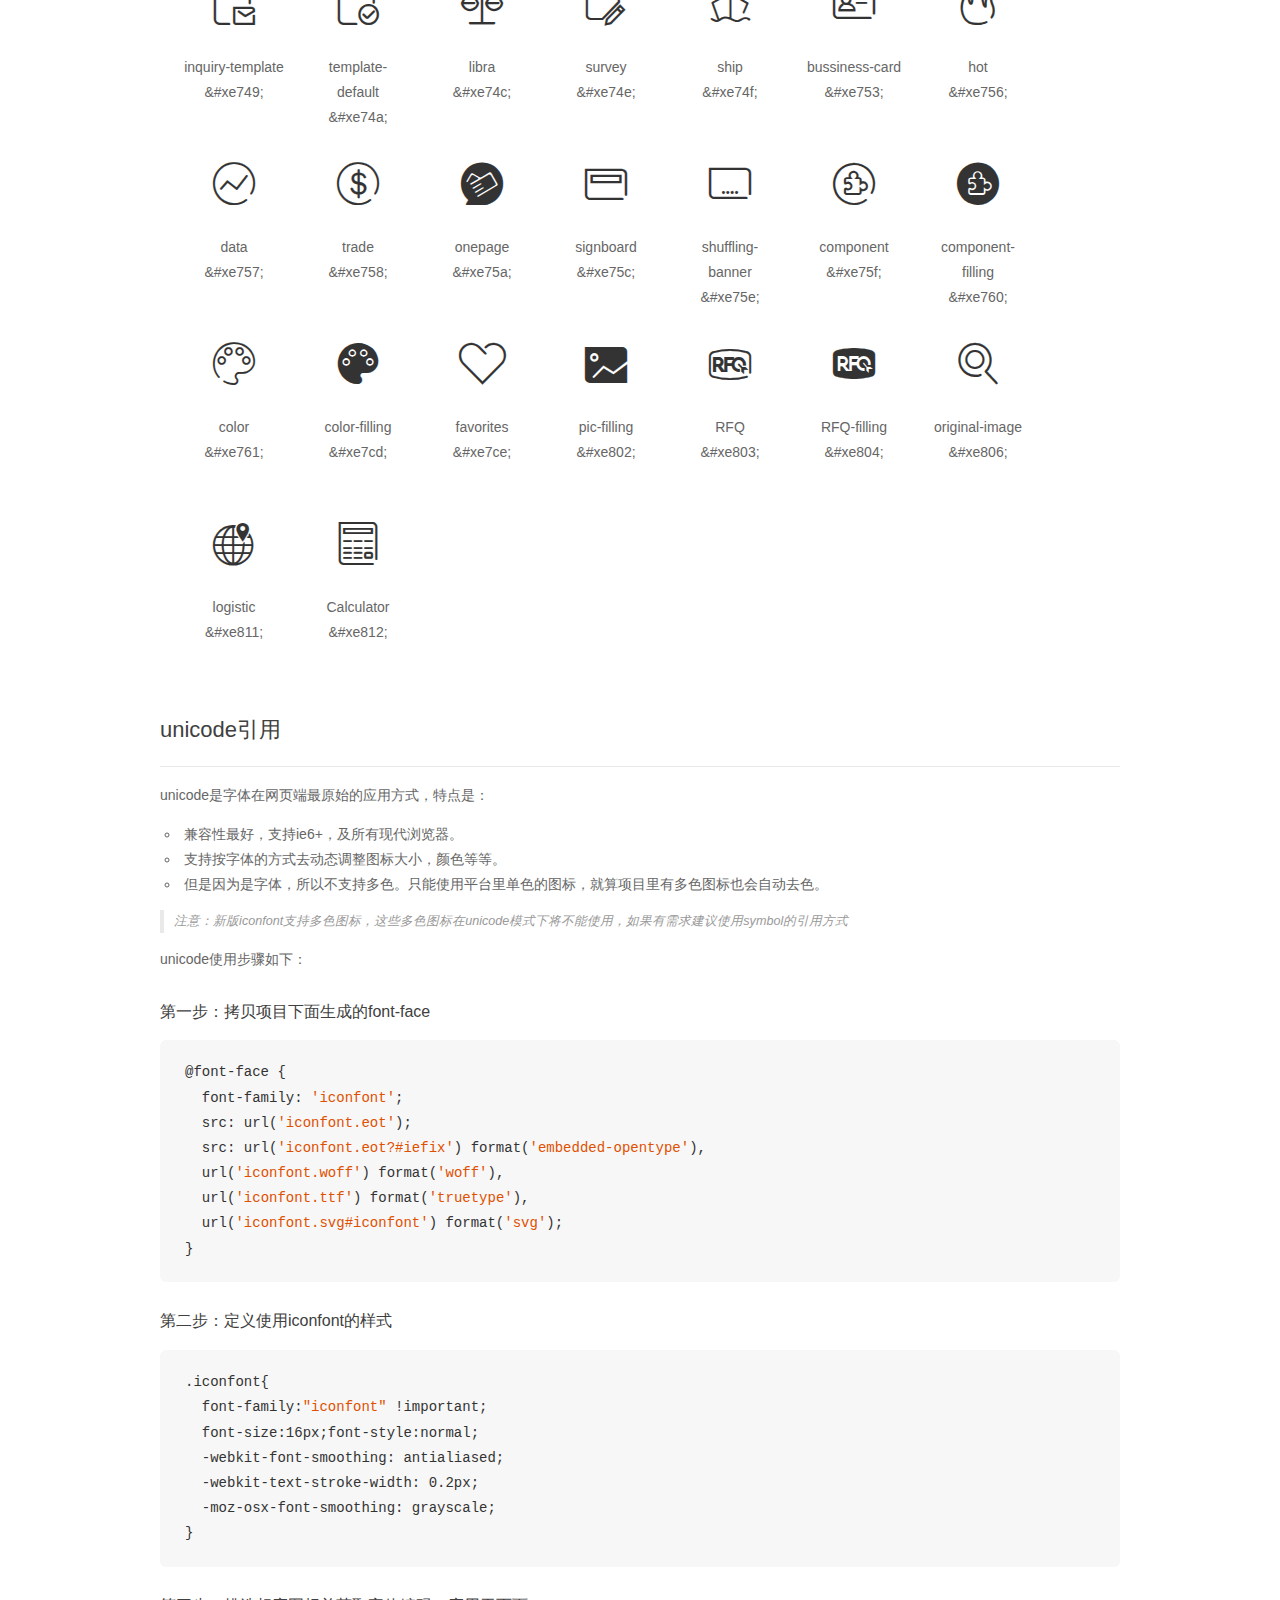
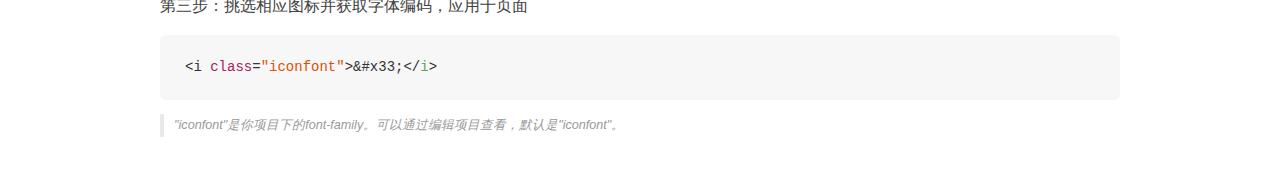
<file: Sunny.App.Web/Resource/jquery-easyui-1.5.3/themes/insdep/iconfont/demo_unicode.html>
<!DOCTYPE html>
<html>
<head>
    <meta charset="utf-8"/>
    <title>IconFont</title>
    <link rel="stylesheet" href="demo.css">

    <style type="text/css">

        @font-face {font-family: "iconfont";
          src: url('iconfont.eot'); /* IE9*/
          src: url('iconfont.eot#iefix') format('embedded-opentype'), /* IE6-IE8 */
          url('iconfont.woff') format('woff'), /* chrome, firefox */
          url('iconfont.ttf') format('truetype'), /* chrome, firefox, opera, Safari, Android, iOS 4.2+*/
          url('iconfont.svg#iconfont') format('svg'); /* iOS 4.1- */
        }

        .iconfont {
          font-family:"iconfont" !important;
          font-size:16px;
          font-style:normal;
          -webkit-font-smoothing: antialiased;
          -webkit-text-stroke-width: 0.2px;
          -moz-osx-font-smoothing: grayscale;
        }

    </style>
</head>
<body>
    <div class="main markdown">
        <h1>IconFont 图标</h1>
        <ul class="icon_lists clear">
            
                <li>
                <i class="icon iconfont">&#xe696;</i>
                    <div class="name">all</div>
                    <div class="code">&amp;#xe696;</div>
                </li>
            
                <li>
                <i class="icon iconfont">&#xe697;</i>
                    <div class="name">back</div>
                    <div class="code">&amp;#xe697;</div>
                </li>
            
                <li>
                <i class="icon iconfont">&#xe698;</i>
                    <div class="name">cart</div>
                    <div class="code">&amp;#xe698;</div>
                </li>
            
                <li>
                <i class="icon iconfont">&#xe699;</i>
                    <div class="name">Category</div>
                    <div class="code">&amp;#xe699;</div>
                </li>
            
                <li>
                <i class="icon iconfont">&#xe69a;</i>
                    <div class="name">close</div>
                    <div class="code">&amp;#xe69a;</div>
                </li>
            
                <li>
                <i class="icon iconfont">&#xe69b;</i>
                    <div class="name">comments</div>
                    <div class="code">&amp;#xe69b;</div>
                </li>
            
                <li>
                <i class="icon iconfont">&#xe69c;</i>
                    <div class="name">cry</div>
                    <div class="code">&amp;#xe69c;</div>
                </li>
            
                <li>
                <i class="icon iconfont">&#xe69d;</i>
                    <div class="name">delete</div>
                    <div class="code">&amp;#xe69d;</div>
                </li>
            
                <li>
                <i class="icon iconfont">&#xe69e;</i>
                    <div class="name">edit</div>
                    <div class="code">&amp;#xe69e;</div>
                </li>
            
                <li>
                <i class="icon iconfont">&#xe69f;</i>
                    <div class="name">email</div>
                    <div class="code">&amp;#xe69f;</div>
                </li>
            
                <li>
                <i class="icon iconfont">&#xe6a0;</i>
                    <div class="name">favorite</div>
                    <div class="code">&amp;#xe6a0;</div>
                </li>
            
                <li>
                <i class="icon iconfont">&#xe6a1;</i>
                    <div class="name">folder</div>
                    <div class="code">&amp;#xe6a1;</div>
                </li>
            
                <li>
                <i class="icon iconfont">&#xe6a2;</i>
                    <div class="name">form</div>
                    <div class="code">&amp;#xe6a2;</div>
                </li>
            
                <li>
                <i class="icon iconfont">&#xe6a3;</i>
                    <div class="name">help</div>
                    <div class="code">&amp;#xe6a3;</div>
                </li>
            
                <li>
                <i class="icon iconfont">&#xe6a4;</i>
                    <div class="name">information</div>
                    <div class="code">&amp;#xe6a4;</div>
                </li>
            
                <li>
                <i class="icon iconfont">&#xe6a5;</i>
                    <div class="name">less</div>
                    <div class="code">&amp;#xe6a5;</div>
                </li>
            
                <li>
                <i class="icon iconfont">&#xe6a6;</i>
                    <div class="name">more_unfold</div>
                    <div class="code">&amp;#xe6a6;</div>
                </li>
            
                <li>
                <i class="icon iconfont">&#xe6a7;</i>
                    <div class="name">more</div>
                    <div class="code">&amp;#xe6a7;</div>
                </li>
            
                <li>
                <i class="icon iconfont">&#xe6a8;</i>
                    <div class="name">pic</div>
                    <div class="code">&amp;#xe6a8;</div>
                </li>
            
                <li>
                <i class="icon iconfont">&#xe6a9;</i>
                    <div class="name">QRCode</div>
                    <div class="code">&amp;#xe6a9;</div>
                </li>
            
                <li>
                <i class="icon iconfont">&#xe6aa;</i>
                    <div class="name">refresh</div>
                    <div class="code">&amp;#xe6aa;</div>
                </li>
            
                <li>
                <i class="icon iconfont">&#xe6ab;</i>
                    <div class="name">RFQ</div>
                    <div class="code">&amp;#xe6ab;</div>
                </li>
            
                <li>
                <i class="icon iconfont">&#xe6ac;</i>
                    <div class="name">search</div>
                    <div class="code">&amp;#xe6ac;</div>
                </li>
            
                <li>
                <i class="icon iconfont">&#xe6ad;</i>
                    <div class="name">selected</div>
                    <div class="code">&amp;#xe6ad;</div>
                </li>
            
                <li>
                <i class="icon iconfont">&#xe6ae;</i>
                    <div class="name">set</div>
                    <div class="code">&amp;#xe6ae;</div>
                </li>
            
                <li>
                <i class="icon iconfont">&#xe6af;</i>
                    <div class="name">Smile</div>
                    <div class="code">&amp;#xe6af;</div>
                </li>
            
                <li>
                <i class="icon iconfont">&#xe6b1;</i>
                    <div class="name">success</div>
                    <div class="code">&amp;#xe6b1;</div>
                </li>
            
                <li>
                <i class="icon iconfont">&#xe6b2;</i>
                    <div class="name">survey</div>
                    <div class="code">&amp;#xe6b2;</div>
                </li>
            
                <li>
                <i class="icon iconfont">&#xe6b3;</i>
                    <div class="name">training</div>
                    <div class="code">&amp;#xe6b3;</div>
                </li>
            
                <li>
                <i class="icon iconfont">&#xe6b4;</i>
                    <div class="name">ViewGallery</div>
                    <div class="code">&amp;#xe6b4;</div>
                </li>
            
                <li>
                <i class="icon iconfont">&#xe6b5;</i>
                    <div class="name">Viewlist</div>
                    <div class="code">&amp;#xe6b5;</div>
                </li>
            
                <li>
                <i class="icon iconfont">&#xe6b6;</i>
                    <div class="name">warning</div>
                    <div class="code">&amp;#xe6b6;</div>
                </li>
            
                <li>
                <i class="icon iconfont">&#xe6b7;</i>
                    <div class="name">wrong</div>
                    <div class="code">&amp;#xe6b7;</div>
                </li>
            
                <li>
                <i class="icon iconfont">&#xe6b8;</i>
                    <div class="name">account</div>
                    <div class="code">&amp;#xe6b8;</div>
                </li>
            
                <li>
                <i class="icon iconfont">&#xe6b9;</i>
                    <div class="name">add</div>
                    <div class="code">&amp;#xe6b9;</div>
                </li>
            
                <li>
                <i class="icon iconfont">&#xe6ba;</i>
                    <div class="name">atm</div>
                    <div class="code">&amp;#xe6ba;</div>
                </li>
            
                <li>
                <i class="icon iconfont">&#xe6bb;</i>
                    <div class="name">clock</div>
                    <div class="code">&amp;#xe6bb;</div>
                </li>
            
                <li>
                <i class="icon iconfont">&#xe6bc;</i>
                    <div class="name">remind</div>
                    <div class="code">&amp;#xe6bc;</div>
                </li>
            
                <li>
                <i class="icon iconfont">&#xe6bf;</i>
                    <div class="name">calendar</div>
                    <div class="code">&amp;#xe6bf;</div>
                </li>
            
                <li>
                <i class="icon iconfont">&#xe6c0;</i>
                    <div class="name">attachment</div>
                    <div class="code">&amp;#xe6c0;</div>
                </li>
            
                <li>
                <i class="icon iconfont">&#xe6c3;</i>
                    <div class="name">3column</div>
                    <div class="code">&amp;#xe6c3;</div>
                </li>
            
                <li>
                <i class="icon iconfont">&#xe6c4;</i>
                    <div class="name">4column</div>
                    <div class="code">&amp;#xe6c4;</div>
                </li>
            
                <li>
                <i class="icon iconfont">&#xe6c5;</i>
                    <div class="name">discount</div>
                    <div class="code">&amp;#xe6c5;</div>
                </li>
            
                <li>
                <i class="icon iconfont">&#xe6c7;</i>
                    <div class="name">service</div>
                    <div class="code">&amp;#xe6c7;</div>
                </li>
            
                <li>
                <i class="icon iconfont">&#xe6c9;</i>
                    <div class="name">print</div>
                    <div class="code">&amp;#xe6c9;</div>
                </li>
            
                <li>
                <i class="icon iconfont">&#xe6cb;</i>
                    <div class="name">box</div>
                    <div class="code">&amp;#xe6cb;</div>
                </li>
            
                <li>
                <i class="icon iconfont">&#xe6ce;</i>
                    <div class="name">process</div>
                    <div class="code">&amp;#xe6ce;</div>
                </li>
            
                <li>
                <i class="icon iconfont">&#xe6d1;</i>
                    <div class="name">bags</div>
                    <div class="code">&amp;#xe6d1;</div>
                </li>
            
                <li>
                <i class="icon iconfont">&#xe6d2;</i>
                    <div class="name">beauty</div>
                    <div class="code">&amp;#xe6d2;</div>
                </li>
            
                <li>
                <i class="icon iconfont">&#xe6d4;</i>
                    <div class="name">electrical</div>
                    <div class="code">&amp;#xe6d4;</div>
                </li>
            
                <li>
                <i class="icon iconfont">&#xe6d7;</i>
                    <div class="name">home</div>
                    <div class="code">&amp;#xe6d7;</div>
                </li>
            
                <li>
                <i class="icon iconfont">&#xe6da;</i>
                    <div class="name">electronics</div>
                    <div class="code">&amp;#xe6da;</div>
                </li>
            
                <li>
                <i class="icon iconfont">&#xe6db;</i>
                    <div class="name">gifts</div>
                    <div class="code">&amp;#xe6db;</div>
                </li>
            
                <li>
                <i class="icon iconfont">&#xe6dc;</i>
                    <div class="name">apparel</div>
                    <div class="code">&amp;#xe6dc;</div>
                </li>
            
                <li>
                <i class="icon iconfont">&#xe6de;</i>
                    <div class="name">lights</div>
                    <div class="code">&amp;#xe6de;</div>
                </li>
            
                <li>
                <i class="icon iconfont">&#xe6e0;</i>
                    <div class="name">sports</div>
                    <div class="code">&amp;#xe6e0;</div>
                </li>
            
                <li>
                <i class="icon iconfont">&#xe6e1;</i>
                    <div class="name">toys</div>
                    <div class="code">&amp;#xe6e1;</div>
                </li>
            
                <li>
                <i class="icon iconfont">&#xe6e3;</i>
                    <div class="name">auto</div>
                    <div class="code">&amp;#xe6e3;</div>
                </li>
            
                <li>
                <i class="icon iconfont">&#xe6e4;</i>
                    <div class="name">jewelry</div>
                    <div class="code">&amp;#xe6e4;</div>
                </li>
            
                <li>
                <i class="icon iconfont">&#xe6e5;</i>
                    <div class="name">trade-assurance</div>
                    <div class="code">&amp;#xe6e5;</div>
                </li>
            
                <li>
                <i class="icon iconfont">&#xe6e6;</i>
                    <div class="name">browse</div>
                    <div class="code">&amp;#xe6e6;</div>
                </li>
            
                <li>
                <i class="icon iconfont">&#xe6e7;</i>
                    <div class="name">rfq-qm</div>
                    <div class="code">&amp;#xe6e7;</div>
                </li>
            
                <li>
                <i class="icon iconfont">&#xe6e8;</i>
                    <div class="name">rfq-quantity</div>
                    <div class="code">&amp;#xe6e8;</div>
                </li>
            
                <li>
                <i class="icon iconfont">&#xe6e9;</i>
                    <div class="name">atm-away</div>
                    <div class="code">&amp;#xe6e9;</div>
                </li>
            
                <li>
                <i class="icon iconfont">&#xe6eb;</i>
                    <div class="name">rfq</div>
                    <div class="code">&amp;#xe6eb;</div>
                </li>
            
                <li>
                <i class="icon iconfont">&#xe6ec;</i>
                    <div class="name">scanning</div>
                    <div class="code">&amp;#xe6ec;</div>
                </li>
            
                <li>
                <i class="icon iconfont">&#xe6ee;</i>
                    <div class="name">compare</div>
                    <div class="code">&amp;#xe6ee;</div>
                </li>
            
                <li>
                <i class="icon iconfont">&#xe6f1;</i>
                    <div class="name">filter</div>
                    <div class="code">&amp;#xe6f1;</div>
                </li>
            
                <li>
                <i class="icon iconfont">&#xe6f2;</i>
                    <div class="name">pin</div>
                    <div class="code">&amp;#xe6f2;</div>
                </li>
            
                <li>
                <i class="icon iconfont">&#xe6f3;</i>
                    <div class="name">history</div>
                    <div class="code">&amp;#xe6f3;</div>
                </li>
            
                <li>
                <i class="icon iconfont">&#xe6f4;</i>
                    <div class="name">product-features</div>
                    <div class="code">&amp;#xe6f4;</div>
                </li>
            
                <li>
                <i class="icon iconfont">&#xe6f5;</i>
                    <div class="name">supplier-features</div>
                    <div class="code">&amp;#xe6f5;</div>
                </li>
            
                <li>
                <i class="icon iconfont">&#xe6f6;</i>
                    <div class="name">similar-product</div>
                    <div class="code">&amp;#xe6f6;</div>
                </li>
            
                <li>
                <i class="icon iconfont">&#xe6f7;</i>
                    <div class="name">link</div>
                    <div class="code">&amp;#xe6f7;</div>
                </li>
            
                <li>
                <i class="icon iconfont">&#xe6f8;</i>
                    <div class="name">cut</div>
                    <div class="code">&amp;#xe6f8;</div>
                </li>
            
                <li>
                <i class="icon iconfont">&#xe6fa;</i>
                    <div class="name">nav-list</div>
                    <div class="code">&amp;#xe6fa;</div>
                </li>
            
                <li>
                <i class="icon iconfont">&#xe6fb;</i>
                    <div class="name">image-text</div>
                    <div class="code">&amp;#xe6fb;</div>
                </li>
            
                <li>
                <i class="icon iconfont">&#xe6fc;</i>
                    <div class="name">text</div>
                    <div class="code">&amp;#xe6fc;</div>
                </li>
            
                <li>
                <i class="icon iconfont">&#xe6fd;</i>
                    <div class="name">move</div>
                    <div class="code">&amp;#xe6fd;</div>
                </li>
            
                <li>
                <i class="icon iconfont">&#xe6fe;</i>
                    <div class="name">subtract</div>
                    <div class="code">&amp;#xe6fe;</div>
                </li>
            
                <li>
                <i class="icon iconfont">&#xe702;</i>
                    <div class="name">dollar</div>
                    <div class="code">&amp;#xe702;</div>
                </li>
            
                <li>
                <i class="icon iconfont">&#xe704;</i>
                    <div class="name">raw</div>
                    <div class="code">&amp;#xe704;</div>
                </li>
            
                <li>
                <i class="icon iconfont">&#xe705;</i>
                    <div class="name">office</div>
                    <div class="code">&amp;#xe705;</div>
                </li>
            
                <li>
                <i class="icon iconfont">&#xe707;</i>
                    <div class="name">agriculture</div>
                    <div class="code">&amp;#xe707;</div>
                </li>
            
                <li>
                <i class="icon iconfont">&#xe709;</i>
                    <div class="name">machinery</div>
                    <div class="code">&amp;#xe709;</div>
                </li>
            
                <li>
                <i class="icon iconfont">&#xe70a;</i>
                    <div class="name">assessed-Badge</div>
                    <div class="code">&amp;#xe70a;</div>
                </li>
            
                <li>
                <i class="icon iconfont">&#xe70b;</i>
                    <div class="name">personal-center</div>
                    <div class="code">&amp;#xe70b;</div>
                </li>
            
                <li>
                <i class="icon iconfont">&#xe70c;</i>
                    <div class="name">integral</div>
                    <div class="code">&amp;#xe70c;</div>
                </li>
            
                <li>
                <i class="icon iconfont">&#xe70d;</i>
                    <div class="name">Task-Management</div>
                    <div class="code">&amp;#xe70d;</div>
                </li>
            
                <li>
                <i class="icon iconfont">&#xe70e;</i>
                    <div class="name">operation</div>
                    <div class="code">&amp;#xe70e;</div>
                </li>
            
                <li>
                <i class="icon iconfont">&#xe713;</i>
                    <div class="name">remind</div>
                    <div class="code">&amp;#xe713;</div>
                </li>
            
                <li>
                <i class="icon iconfont">&#xe714;</i>
                    <div class="name">download</div>
                    <div class="code">&amp;#xe714;</div>
                </li>
            
                <li>
                <i class="icon iconfont">&#xe715;</i>
                    <div class="name">map</div>
                    <div class="code">&amp;#xe715;</div>
                </li>
            
                <li>
                <i class="icon iconfont">&#xe716;</i>
                    <div class="name">bad</div>
                    <div class="code">&amp;#xe716;</div>
                </li>
            
                <li>
                <i class="icon iconfont">&#xe717;</i>
                    <div class="name">good</div>
                    <div class="code">&amp;#xe717;</div>
                </li>
            
                <li>
                <i class="icon iconfont">&#xe718;</i>
                    <div class="name">skip</div>
                    <div class="code">&amp;#xe718;</div>
                </li>
            
                <li>
                <i class="icon iconfont">&#xe719;</i>
                    <div class="name">play</div>
                    <div class="code">&amp;#xe719;</div>
                </li>
            
                <li>
                <i class="icon iconfont">&#xe71a;</i>
                    <div class="name">stop</div>
                    <div class="code">&amp;#xe71a;</div>
                </li>
            
                <li>
                <i class="icon iconfont">&#xe71b;</i>
                    <div class="name">compass</div>
                    <div class="code">&amp;#xe71b;</div>
                </li>
            
                <li>
                <i class="icon iconfont">&#xe71c;</i>
                    <div class="name">security</div>
                    <div class="code">&amp;#xe71c;</div>
                </li>
            
                <li>
                <i class="icon iconfont">&#xe71d;</i>
                    <div class="name">share</div>
                    <div class="code">&amp;#xe71d;</div>
                </li>
            
                <li>
                <i class="icon iconfont">&#xe722;</i>
                    <div class="name">store</div>
                    <div class="code">&amp;#xe722;</div>
                </li>
            
                <li>
                <i class="icon iconfont">&#xe723;</i>
                    <div class="name">manage-order</div>
                    <div class="code">&amp;#xe723;</div>
                </li>
            
                <li>
                <i class="icon iconfont">&#xe724;</i>
                    <div class="name">rejected-order</div>
                    <div class="code">&amp;#xe724;</div>
                </li>
            
                <li>
                <i class="icon iconfont">&#xe725;</i>
                    <div class="name">phone</div>
                    <div class="code">&amp;#xe725;</div>
                </li>
            
                <li>
                <i class="icon iconfont">&#xe726;</i>
                    <div class="name">bussiness-man</div>
                    <div class="code">&amp;#xe726;</div>
                </li>
            
                <li>
                <i class="icon iconfont">&#xe728;</i>
                    <div class="name">shoes</div>
                    <div class="code">&amp;#xe728;</div>
                </li>
            
                <li>
                <i class="icon iconfont">&#xe72a;</i>
                    <div class="name">Mobile-phone</div>
                    <div class="code">&amp;#xe72a;</div>
                </li>
            
                <li>
                <i class="icon iconfont">&#xe72d;</i>
                    <div class="name">email-filling</div>
                    <div class="code">&amp;#xe72d;</div>
                </li>
            
                <li>
                <i class="icon iconfont">&#xe730;</i>
                    <div class="name">favorites-filling</div>
                    <div class="code">&amp;#xe730;</div>
                </li>
            
                <li>
                <i class="icon iconfont">&#xe732;</i>
                    <div class="name">account-filling</div>
                    <div class="code">&amp;#xe732;</div>
                </li>
            
                <li>
                <i class="icon iconfont">&#xe735;</i>
                    <div class="name">credit-level</div>
                    <div class="code">&amp;#xe735;</div>
                </li>
            
                <li>
                <i class="icon iconfont">&#xe736;</i>
                    <div class="name">credit-level-filling</div>
                    <div class="code">&amp;#xe736;</div>
                </li>
            
                <li>
                <i class="icon iconfont">&#xe73f;</i>
                    <div class="name">exl</div>
                    <div class="code">&amp;#xe73f;</div>
                </li>
            
                <li>
                <i class="icon iconfont">&#xe740;</i>
                    <div class="name">pdf</div>
                    <div class="code">&amp;#xe740;</div>
                </li>
            
                <li>
                <i class="icon iconfont">&#xe741;</i>
                    <div class="name">zip</div>
                    <div class="code">&amp;#xe741;</div>
                </li>
            
                <li>
                <i class="icon iconfont">&#xe743;</i>
                    <div class="name">sorting</div>
                    <div class="code">&amp;#xe743;</div>
                </li>
            
                <li>
                <i class="icon iconfont">&#xe744;</i>
                    <div class="name">copy</div>
                    <div class="code">&amp;#xe744;</div>
                </li>
            
                <li>
                <i class="icon iconfont">&#xe747;</i>
                    <div class="name">save</div>
                    <div class="code">&amp;#xe747;</div>
                </li>
            
                <li>
                <i class="icon iconfont">&#xe749;</i>
                    <div class="name"> inquiry-template</div>
                    <div class="code">&amp;#xe749;</div>
                </li>
            
                <li>
                <i class="icon iconfont">&#xe74a;</i>
                    <div class="name">template-default</div>
                    <div class="code">&amp;#xe74a;</div>
                </li>
            
                <li>
                <i class="icon iconfont">&#xe74c;</i>
                    <div class="name">libra</div>
                    <div class="code">&amp;#xe74c;</div>
                </li>
            
                <li>
                <i class="icon iconfont">&#xe74e;</i>
                    <div class="name">survey</div>
                    <div class="code">&amp;#xe74e;</div>
                </li>
            
                <li>
                <i class="icon iconfont">&#xe74f;</i>
                    <div class="name">ship</div>
                    <div class="code">&amp;#xe74f;</div>
                </li>
            
                <li>
                <i class="icon iconfont">&#xe753;</i>
                    <div class="name">bussiness-card</div>
                    <div class="code">&amp;#xe753;</div>
                </li>
            
                <li>
                <i class="icon iconfont">&#xe756;</i>
                    <div class="name">hot</div>
                    <div class="code">&amp;#xe756;</div>
                </li>
            
                <li>
                <i class="icon iconfont">&#xe757;</i>
                    <div class="name">data</div>
                    <div class="code">&amp;#xe757;</div>
                </li>
            
                <li>
                <i class="icon iconfont">&#xe758;</i>
                    <div class="name">trade</div>
                    <div class="code">&amp;#xe758;</div>
                </li>
            
                <li>
                <i class="icon iconfont">&#xe75a;</i>
                    <div class="name">onepage</div>
                    <div class="code">&amp;#xe75a;</div>
                </li>
            
                <li>
                <i class="icon iconfont">&#xe75c;</i>
                    <div class="name">signboard</div>
                    <div class="code">&amp;#xe75c;</div>
                </li>
            
                <li>
                <i class="icon iconfont">&#xe75e;</i>
                    <div class="name">shuffling-banner</div>
                    <div class="code">&amp;#xe75e;</div>
                </li>
            
                <li>
                <i class="icon iconfont">&#xe75f;</i>
                    <div class="name">component</div>
                    <div class="code">&amp;#xe75f;</div>
                </li>
            
                <li>
                <i class="icon iconfont">&#xe760;</i>
                    <div class="name">component-filling</div>
                    <div class="code">&amp;#xe760;</div>
                </li>
            
                <li>
                <i class="icon iconfont">&#xe761;</i>
                    <div class="name">color</div>
                    <div class="code">&amp;#xe761;</div>
                </li>
            
                <li>
                <i class="icon iconfont">&#xe7cd;</i>
                    <div class="name">color-filling</div>
                    <div class="code">&amp;#xe7cd;</div>
                </li>
            
                <li>
                <i class="icon iconfont">&#xe7ce;</i>
                    <div class="name">favorites</div>
                    <div class="code">&amp;#xe7ce;</div>
                </li>
            
                <li>
                <i class="icon iconfont">&#xe802;</i>
                    <div class="name">pic-filling</div>
                    <div class="code">&amp;#xe802;</div>
                </li>
            
                <li>
                <i class="icon iconfont">&#xe803;</i>
                    <div class="name">RFQ</div>
                    <div class="code">&amp;#xe803;</div>
                </li>
            
                <li>
                <i class="icon iconfont">&#xe804;</i>
                    <div class="name">RFQ-filling</div>
                    <div class="code">&amp;#xe804;</div>
                </li>
            
                <li>
                <i class="icon iconfont">&#xe806;</i>
                    <div class="name">original-image</div>
                    <div class="code">&amp;#xe806;</div>
                </li>
            
                <li>
                <i class="icon iconfont">&#xe811;</i>
                    <div class="name">logistic</div>
                    <div class="code">&amp;#xe811;</div>
                </li>
            
                <li>
                <i class="icon iconfont">&#xe812;</i>
                    <div class="name">Calculator</div>
                    <div class="code">&amp;#xe812;</div>
                </li>
            
        </ul>
        <h2 id="unicode-">unicode引用</h2>
        <hr>

        <p>unicode是字体在网页端最原始的应用方式，特点是：</p>
        <ul>
        <li>兼容性最好，支持ie6+，及所有现代浏览器。</li>
        <li>支持按字体的方式去动态调整图标大小，颜色等等。</li>
        <li>但是因为是字体，所以不支持多色。只能使用平台里单色的图标，就算项目里有多色图标也会自动去色。</li>
        </ul>
        <blockquote>
        <p>注意：新版iconfont支持多色图标，这些多色图标在unicode模式下将不能使用，如果有需求建议使用symbol的引用方式</p>
        </blockquote>
        <p>unicode使用步骤如下：</p>
        <h3 id="-font-face">第一步：拷贝项目下面生成的font-face</h3>
        <pre><code class="lang-js hljs javascript">@font-face {
  font-family: <span class="hljs-string">'iconfont'</span>;
  src: url(<span class="hljs-string">'iconfont.eot'</span>);
  src: url(<span class="hljs-string">'iconfont.eot?#iefix'</span>) format(<span class="hljs-string">'embedded-opentype'</span>),
  url(<span class="hljs-string">'iconfont.woff'</span>) format(<span class="hljs-string">'woff'</span>),
  url(<span class="hljs-string">'iconfont.ttf'</span>) format(<span class="hljs-string">'truetype'</span>),
  url(<span class="hljs-string">'iconfont.svg#iconfont'</span>) format(<span class="hljs-string">'svg'</span>);
}
</code></pre>
        <h3 id="-iconfont-">第二步：定义使用iconfont的样式</h3>
        <pre><code class="lang-js hljs javascript">.iconfont{
  font-family:<span class="hljs-string">"iconfont"</span> !important;
  font-size:<span class="hljs-number">16</span>px;font-style:normal;
  -webkit-font-smoothing: antialiased;
  -webkit-text-stroke-width: <span class="hljs-number">0.2</span>px;
  -moz-osx-font-smoothing: grayscale;
}
</code></pre>
        <h3 id="-">第三步：挑选相应图标并获取字体编码，应用于页面</h3>
        <pre><code class="lang-js hljs javascript">&lt;i <span class="hljs-class"><span class="hljs-keyword">class</span></span>=<span class="hljs-string">"iconfont"</span>&gt;&amp;#x33;<span class="xml"><span class="hljs-tag">&lt;/<span class="hljs-name">i</span>&gt;</span></span></code></pre>

        <blockquote>
        <p>"iconfont"是你项目下的font-family。可以通过编辑项目查看，默认是"iconfont"。</p>
        </blockquote>
    </div>


</body>
</html>
</file>
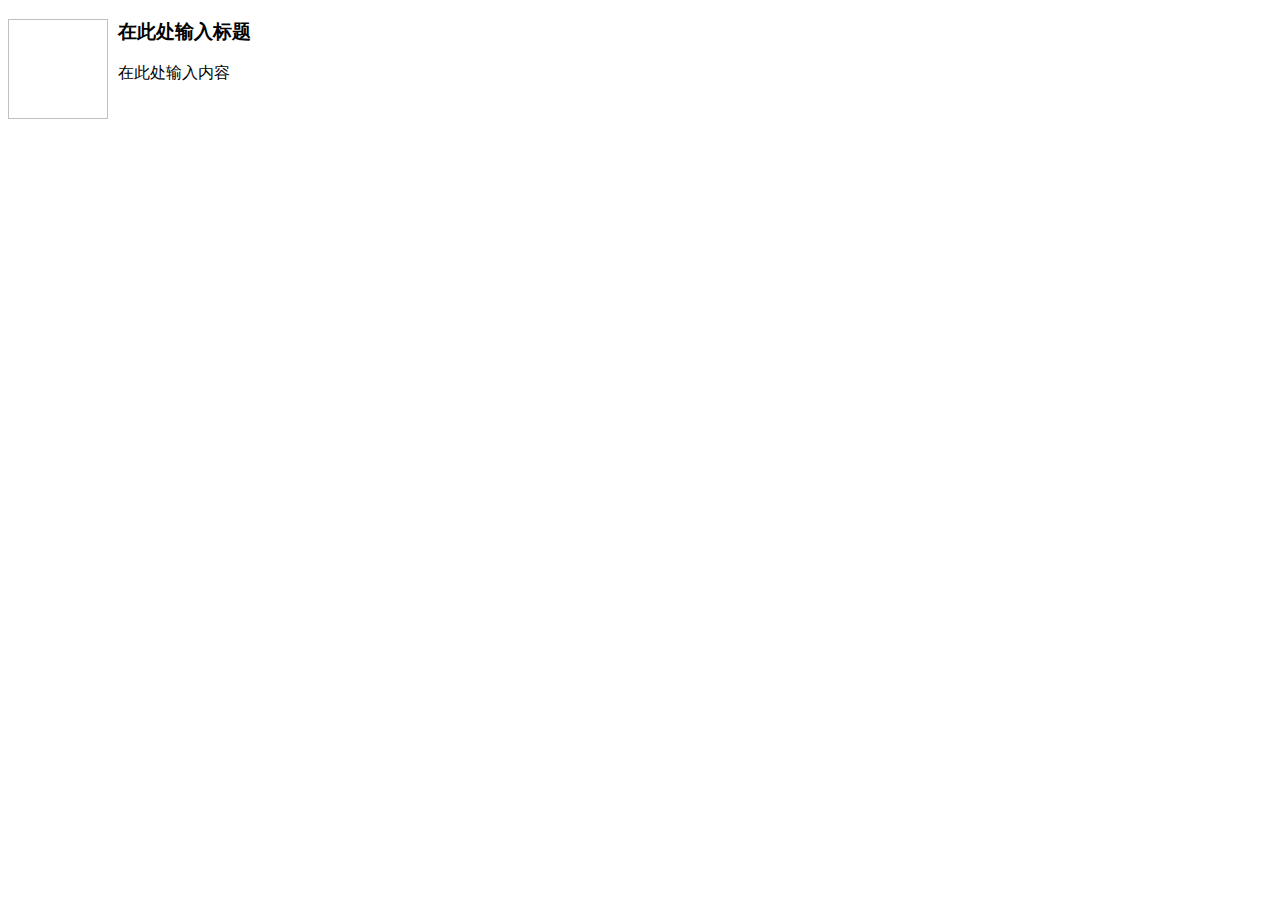
<file: Sunny.App.Web/Resource/kindeditor-4.1.10/plugins/template/html/1.html>
<!doctype html>
<html>
<head>
	<meta charset="utf-8" />
</head>
<body>
	<h3>
		<img align="left" height="100" style="margin-right: 10px" width="100" />在此处输入标题
	</h3>
	<p>
		在此处输入内容
	</p>
</body>
</html>
</file>
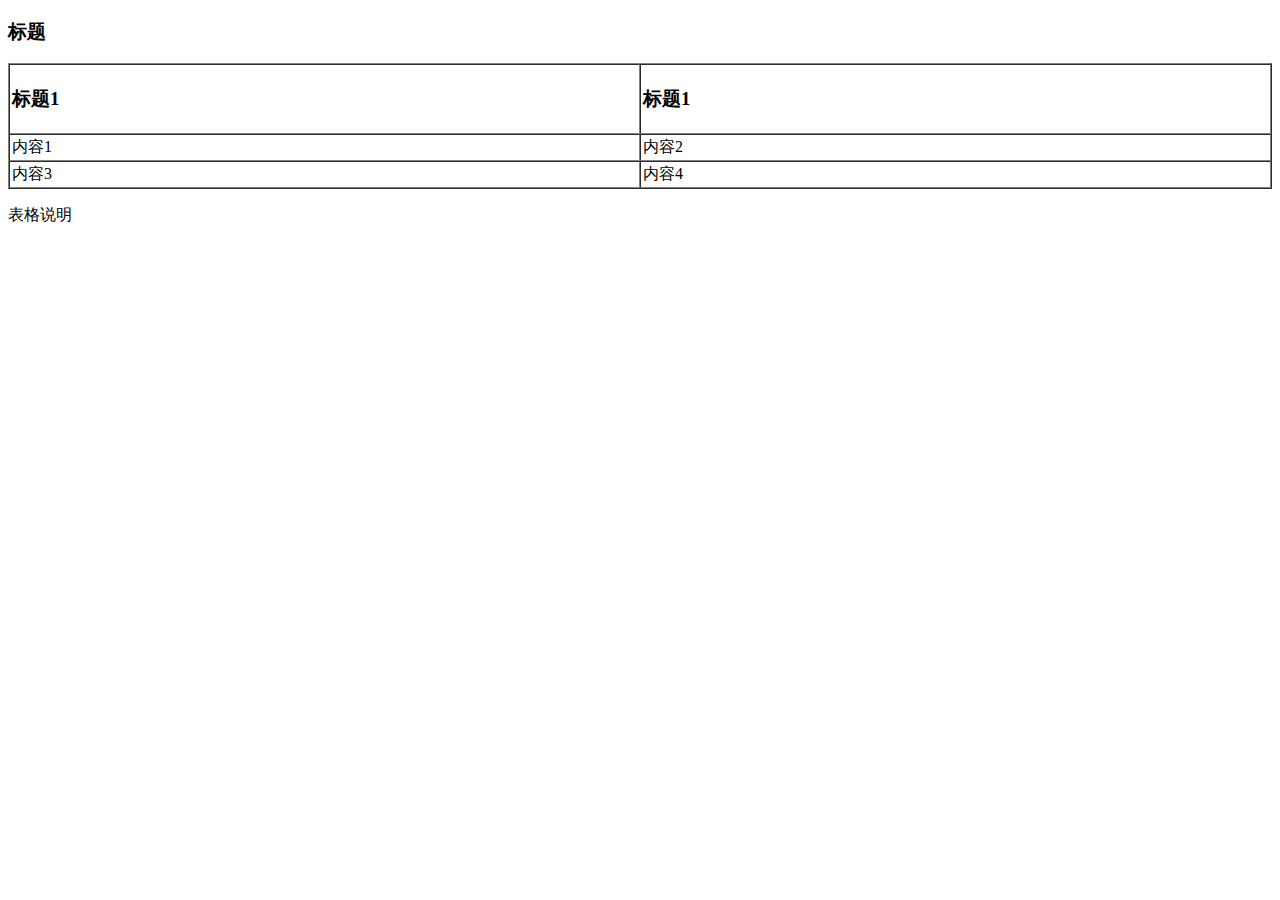
<file: Sunny.App.Web/Resource/kindeditor-4.1.10/plugins/template/html/2.html>
<!doctype html>
<html>
<head>
	<meta charset="utf-8" />
</head>
<body>
	<h3>
		标题
	</h3>
	<table style="width:100%;" cellpadding="2" cellspacing="0" border="1">
		<tbody>
			<tr>
				<td>
					<h3>标题1</h3>
				</td>
				<td>
					<h3>标题1</h3>
				</td>
			</tr>
			<tr>
				<td>
					内容1
				</td>
				<td>
					内容2
				</td>
			</tr>
			<tr>
				<td>
					内容3
				</td>
				<td>
					内容4
				</td>
			</tr>
		</tbody>
	</table>
	<p>
		表格说明
	</p>
</body>
</html>
</file>
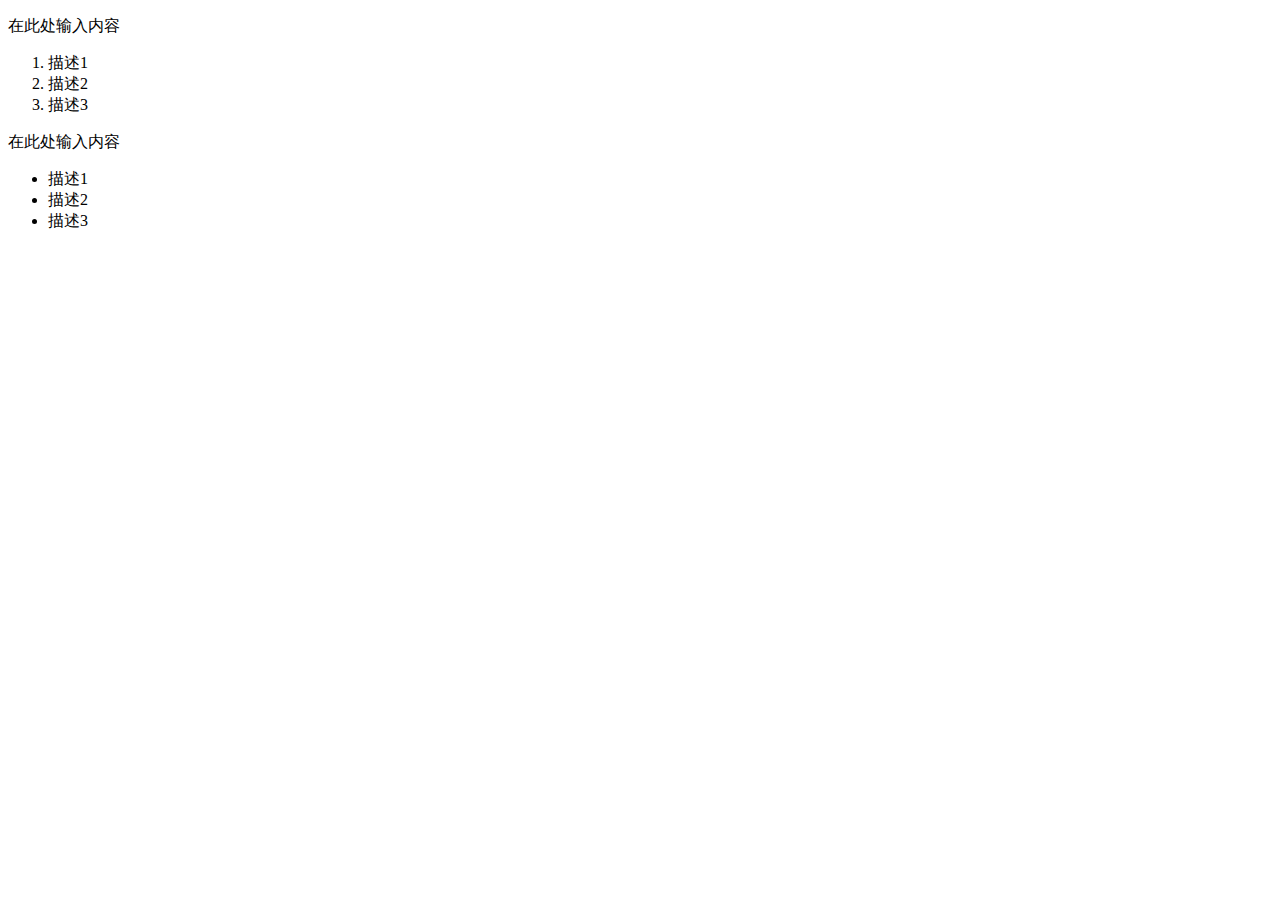
<file: Sunny.App.Web/Resource/kindeditor-4.1.10/plugins/template/html/3.html>
<!doctype html>
<html>
<head>
	<meta charset="utf-8" />
</head>
<body>
	<p>
		在此处输入内容
	</p>
	<ol>
		<li>
			描述1
		</li>
		<li>
			描述2
		</li>
		<li>
			描述3
		</li>
	</ol>
	<p>
		在此处输入内容
	</p>
	<ul>
		<li>
			描述1
		</li>
		<li>
			描述2
		</li>
		<li>
			描述3
		</li>
	</ul>
</body>
</html>
</file>
<file: Sunny.App.Web/Resource/jquery-easyui-1.5.3/themes/insdep/iconfont/iconfont.css>
@font-face {font-family: "iconfont";
  src: url('iconfont.eot?t=1489857474667'); /* IE9*/
  src: url('iconfont.eot?t=1489857474667#iefix') format('embedded-opentype'), /* IE6-IE8 */
  url('iconfont.woff?t=1489857474667') format('woff'), /* chrome, firefox */
  url('iconfont.ttf?t=1489857474667') format('truetype'), /* chrome, firefox, opera, Safari, Android, iOS 4.2+*/
  url('iconfont.svg?t=1489857474667#iconfont') format('svg'); /* iOS 4.1- */
}

.iconfont {
  font-family:"iconfont" !important;
  font-size:16px;
  font-style:normal;
  -webkit-font-smoothing: antialiased;
  -moz-osx-font-smoothing: grayscale;
}

.icon-all:before { content: "\e696"; }

.icon-back:before { content: "\e697"; }

.icon-cart:before { content: "\e698"; }

.icon-category:before { content: "\e699"; }

.icon-close:before { content: "\e69a"; }

.icon-comments:before { content: "\e69b"; }

.icon-cry:before { content: "\e69c"; }

.icon-delete:before { content: "\e69d"; }

.icon-edit:before { content: "\e69e"; }

.icon-email:before { content: "\e69f"; }

.icon-favorite:before { content: "\e6a0"; }

.icon-folder:before { content: "\e6a1"; }

.icon-form:before { content: "\e6a2"; }

.icon-help:before { content: "\e6a3"; }

.icon-information:before { content: "\e6a4"; }

.icon-less:before { content: "\e6a5"; }

.icon-moreunfold:before { content: "\e6a6"; }

.icon-more:before { content: "\e6a7"; }

.icon-pic:before { content: "\e6a8"; }

.icon-qrcode:before { content: "\e6a9"; }

.icon-refresh:before { content: "\e6aa"; }

.icon-rfq:before { content: "\e6ab"; }

.icon-search:before { content: "\e6ac"; }

.icon-selected:before { content: "\e6ad"; }

.icon-set:before { content: "\e6ae"; }

.icon-smile:before { content: "\e6af"; }

.icon-success:before { content: "\e6b1"; }

.icon-survey:before { content: "\e6b2"; }

.icon-training:before { content: "\e6b3"; }

.icon-viewgallery:before { content: "\e6b4"; }

.icon-viewlist:before { content: "\e6b5"; }

.icon-warning:before { content: "\e6b6"; }

.icon-wrong:before { content: "\e6b7"; }

.icon-account:before { content: "\e6b8"; }

.icon-add:before { content: "\e6b9"; }

.icon-atm:before { content: "\e6ba"; }

.icon-clock:before { content: "\e6bb"; }

.icon-remind:before { content: "\e6bc"; }

.icon-calendar:before { content: "\e6bf"; }

.icon-attachment:before { content: "\e6c0"; }

.icon-3column:before { content: "\e6c3"; }

.icon-4column:before { content: "\e6c4"; }

.icon-discount:before { content: "\e6c5"; }

.icon-service:before { content: "\e6c7"; }

.icon-print:before { content: "\e6c9"; }

.icon-box:before { content: "\e6cb"; }

.icon-process:before { content: "\e6ce"; }

.icon-bags:before { content: "\e6d1"; }

.icon-beauty:before { content: "\e6d2"; }

.icon-electrical:before { content: "\e6d4"; }

.icon-home:before { content: "\e6d7"; }

.icon-electronics:before { content: "\e6da"; }

.icon-gifts:before { content: "\e6db"; }

.icon-apparel:before { content: "\e6dc"; }

.icon-lights:before { content: "\e6de"; }

.icon-sports:before { content: "\e6e0"; }

.icon-toys:before { content: "\e6e1"; }

.icon-auto:before { content: "\e6e3"; }

.icon-jewelry:before { content: "\e6e4"; }

.icon-trade-assurance:before { content: "\e6e5"; }

.icon-browse:before { content: "\e6e6"; }

.icon-rfqqm:before { content: "\e6e7"; }

.icon-rfqquantity:before { content: "\e6e8"; }

.icon-atmaway:before { content: "\e6e9"; }

.icon-rfq1:before { content: "\e6eb"; }

.icon-scanning:before { content: "\e6ec"; }

.icon-compare:before { content: "\e6ee"; }

.icon-filter:before { content: "\e6f1"; }

.icon-pin:before { content: "\e6f2"; }

.icon-history:before { content: "\e6f3"; }

.icon-productfeatures:before { content: "\e6f4"; }

.icon-supplierfeatures:before { content: "\e6f5"; }

.icon-similarproduct:before { content: "\e6f6"; }

.icon-link:before { content: "\e6f7"; }

.icon-cut:before { content: "\e6f8"; }

.icon-navlist:before { content: "\e6fa"; }

.icon-imagetext:before { content: "\e6fb"; }

.icon-text:before { content: "\e6fc"; }

.icon-move:before { content: "\e6fd"; }

.icon-subtract:before { content: "\e6fe"; }

.icon-dollar:before { content: "\e702"; }

.icon-raw:before { content: "\e704"; }

.icon-office:before { content: "\e705"; }

.icon-agriculture:before { content: "\e707"; }

.icon-machinery:before { content: "\e709"; }

.icon-assessedbadge:before { content: "\e70a"; }

.icon-gerenzhongxin:before { content: "\e70b"; }

.icon-jifen:before { content: "\e70c"; }

.icon-renwuguanli:before { content: "\e70d"; }

.icon-operation:before { content: "\e70e"; }

.icon-remind1:before { content: "\e713"; }

.icon-icondownload:before { content: "\e714"; }

.icon-map:before { content: "\e715"; }

.icon-bad:before { content: "\e716"; }

.icon-good:before { content: "\e717"; }

.icon-skip:before { content: "\e718"; }

.icon-iconfontplay2:before { content: "\e719"; }

.icon-iconfontstop:before { content: "\e71a"; }

.icon-compass:before { content: "\e71b"; }

.icon-security:before { content: "\e71c"; }

.icon-share:before { content: "\e71d"; }

.icon-store:before { content: "\e722"; }

.icon-manageorder:before { content: "\e723"; }

.icon-rejectedorder:before { content: "\e724"; }

.icon-phone:before { content: "\e725"; }

.icon-bussinessman:before { content: "\e726"; }

.icon-shoes:before { content: "\e728"; }

.icon-mobilephone:before { content: "\e72a"; }

.icon-emailfilling:before { content: "\e72d"; }

.icon-favoritesfilling:before { content: "\e730"; }

.icon-accountfilling:before { content: "\e732"; }

.icon-creditlevel:before { content: "\e735"; }

.icon-creditlevelfilling:before { content: "\e736"; }

.icon-exl:before { content: "\e73f"; }

.icon-pdf:before { content: "\e740"; }

.icon-zip:before { content: "\e741"; }

.icon-sorting:before { content: "\e743"; }

.icon-copy:before { content: "\e744"; }

.icon-save:before { content: "\e747"; }

.icon-inquirytemplate:before { content: "\e749"; }

.icon-templatedefault:before { content: "\e74a"; }

.icon-libra:before { content: "\e74c"; }

.icon-survey1:before { content: "\e74e"; }

.icon-ship:before { content: "\e74f"; }

.icon-bussinesscard:before { content: "\e753"; }

.icon-hot:before { content: "\e756"; }

.icon-data:before { content: "\e757"; }

.icon-trade:before { content: "\e758"; }

.icon-onepage48:before { content: "\e75a"; }

.icon-signboard:before { content: "\e75c"; }

.icon-shuffling-banner:before { content: "\e75e"; }

.icon-component:before { content: "\e75f"; }

.icon-component-filling:before { content: "\e760"; }

.icon-color:before { content: "\e761"; }

.icon-color-filling:before { content: "\e7cd"; }

.icon-favorites:before { content: "\e7ce"; }

.icon-pic-filling:before { content: "\e802"; }

.icon-RFQ:before { content: "\e803"; }

.icon-RFQ-filling:before { content: "\e804"; }

.icon-originalimage:before { content: "\e806"; }

.icon-logistic:before { content: "\e811"; }

.icon-Calculator:before { content: "\e812"; }
</file>
<file: Sunny.App.Web/Resource/jquery-easyui-1.5.3/themes/insdep/iconfont/demo.css>
*{margin: 0;padding: 0;list-style: none;}
/*
KISSY CSS Reset
理念：1. reset 的目的不是清除浏览器的默认样式，这仅是部分工作。清除和重置是紧密不可分的。
2. reset 的目的不是让默认样式在所有浏览器下一致，而是减少默认样式有可能带来的问题。
3. reset 期望提供一套普适通用的基础样式。但没有银弹，推荐根据具体需求，裁剪和修改后再使用。
特色：1. 适应中文；2. 基于最新主流浏览器。
维护：玉伯<lifesinger@gmail.com>, 正淳<ragecarrier@gmail.com>
 */

/** 清除内外边距 **/
body, h1, h2, h3, h4, h5, h6, hr, p, blockquote, /* structural elements 结构元素 */
dl, dt, dd, ul, ol, li, /* list elements 列表元素 */
pre, /* text formatting elements 文本格式元素 */
form, fieldset, legend, button, input, textarea, /* form elements 表单元素 */
th, td /* table elements 表格元素 */ {
  margin: 0;
  padding: 0;
}

/** 设置默认字体 **/
body,
button, input, select, textarea /* for ie */ {
  font: 12px/1.5 tahoma, arial, \5b8b\4f53, sans-serif;
}
h1, h2, h3, h4, h5, h6 { font-size: 100%; }
address, cite, dfn, em, var { font-style: normal; } /* 将斜体扶正 */
code, kbd, pre, samp { font-family: courier new, courier, monospace; } /* 统一等宽字体 */
small { font-size: 12px; } /* 小于 12px 的中文很难阅读，让 small 正常化 */

/** 重置列表元素 **/
ul, ol { list-style: none; }

/** 重置文本格式元素 **/
a { text-decoration: none; }
a:hover { text-decoration: underline; }


/** 重置表单元素 **/
legend { color: #000; } /* for ie6 */
fieldset, img { border: 0; } /* img 搭车：让链接里的 img 无边框 */
button, input, select, textarea { font-size: 100%; } /* 使得表单元素在 ie 下能继承字体大小 */
/* 注：optgroup 无法扶正 */

/** 重置表格元素 **/
table { border-collapse: collapse; border-spacing: 0; }

/* 清除浮动 */
.ks-clear:after, .clear:after {
  content: '\20';
  display: block;
  height: 0;
  clear: both;
}
.ks-clear, .clear {
  *zoom: 1;
}

.main {
  padding: 30px 100px;
width: 960px;
margin: 0 auto;
}
.main h1{font-size:36px; color:#333; text-align:left;margin-bottom:30px; border-bottom: 1px solid #eee;}

.helps{margin-top:40px;}
.helps pre{
  padding:20px;
  margin:10px 0;
  border:solid 1px #e7e1cd;
  background-color: #fffdef;
  overflow: auto;
}

.icon_lists{
  width: 100% !important;

}

.icon_lists li{
  float:left;
  width: 100px;
  height:180px;
  text-align: center;
  list-style: none !important;
}
.icon_lists .icon{
  font-size: 42px;
  line-height: 100px;
  margin: 10px 0;
  color:#333;
  -webkit-transition: font-size 0.25s ease-out 0s;
  -moz-transition: font-size 0.25s ease-out 0s;
  transition: font-size 0.25s ease-out 0s;

}
.icon_lists .icon:hover{
  font-size: 100px;
}



.markdown {
  color: #666;
  font-size: 14px;
  line-height: 1.8;
}

.highlight {
  line-height: 1.5;
}

.markdown img {
  vertical-align: middle;
  max-width: 100%;
}

.markdown h1 {
  color: #404040;
  font-weight: 500;
  line-height: 40px;
  margin-bottom: 24px;
}

.markdown h2,
.markdown h3,
.markdown h4,
.markdown h5,
.markdown h6 {
  color: #404040;
  margin: 1.6em 0 0.6em 0;
  font-weight: 500;
  clear: both;
}

.markdown h1 {
  font-size: 28px;
}

.markdown h2 {
  font-size: 22px;
}

.markdown h3 {
  font-size: 16px;
}

.markdown h4 {
  font-size: 14px;
}

.markdown h5 {
  font-size: 12px;
}

.markdown h6 {
  font-size: 12px;
}

.markdown hr {
  height: 1px;
  border: 0;
  background: #e9e9e9;
  margin: 16px 0;
  clear: both;
}

.markdown p,
.markdown pre {
  margin: 1em 0;
}

.markdown > p,
.markdown > blockquote,
.markdown > .highlight,
.markdown > ol,
.markdown > ul {
  width: 80%;
}

.markdown ul > li {
  list-style: circle;
}

.markdown > ul li,
.markdown blockquote ul > li {
  margin-left: 20px;
  padding-left: 4px;
}

.markdown > ul li p,
.markdown > ol li p {
  margin: 0.6em 0;
}

.markdown ol > li {
  list-style: decimal;
}

.markdown > ol li,
.markdown blockquote ol > li {
  margin-left: 20px;
  padding-left: 4px;
}

.markdown code {
  margin: 0 3px;
  padding: 0 5px;
  background: #eee;
  border-radius: 3px;
}

.markdown pre {
  border-radius: 6px;
  background: #f7f7f7;
  padding: 20px;
}

.markdown pre code {
  border: none;
  background: #f7f7f7;
  margin: 0;
}

.markdown strong,
.markdown b {
  font-weight: 600;
}

.markdown > table {
  border-collapse: collapse;
  border-spacing: 0px;
  empty-cells: show;
  border: 1px solid #e9e9e9;
  width: 95%;
  margin-bottom: 24px;
}

.markdown > table th {
  white-space: nowrap;
  color: #333;
  font-weight: 600;

}

.markdown > table th,
.markdown > table td {
  border: 1px solid #e9e9e9;
  padding: 8px 16px;
  text-align: left;
}

.markdown > table th {
  background: #F7F7F7;
}

.markdown blockquote {
  font-size: 90%;
  color: #999;
  border-left: 4px solid #e9e9e9;
  padding-left: 0.8em;
  margin: 1em 0;
  font-style: italic;
}

.markdown blockquote p {
  margin: 0;
}

.markdown .anchor {
  opacity: 0;
  transition: opacity 0.3s ease;
  margin-left: 8px;
}

.markdown .waiting {
  color: #ccc;
}

.markdown h1:hover .anchor,
.markdown h2:hover .anchor,
.markdown h3:hover .anchor,
.markdown h4:hover .anchor,
.markdown h5:hover .anchor,
.markdown h6:hover .anchor {
  opacity: 1;
  display: inline-block;
}

.markdown > br,
.markdown > p > br {
  clear: both;
}


.hljs {
  display: block;
  background: white;
  padding: 0.5em;
  color: #333333;
  overflow-x: auto;
}

.hljs-comment,
.hljs-meta {
  color: #969896;
}

.hljs-string,
.hljs-variable,
.hljs-template-variable,
.hljs-strong,
.hljs-emphasis,
.hljs-quote {
  color: #df5000;
}

.hljs-keyword,
.hljs-selector-tag,
.hljs-type {
  color: #a71d5d;
}

.hljs-literal,
.hljs-symbol,
.hljs-bullet,
.hljs-attribute {
  color: #0086b3;
}

.hljs-section,
.hljs-name {
  color: #63a35c;
}

.hljs-tag {
  color: #333333;
}

.hljs-title,
.hljs-attr,
.hljs-selector-id,
.hljs-selector-class,
.hljs-selector-attr,
.hljs-selector-pseudo {
  color: #795da3;
}

.hljs-addition {
  color: #55a532;
  background-color: #eaffea;
}

.hljs-deletion {
  color: #bd2c00;
  background-color: #ffecec;
}

.hljs-link {
  text-decoration: underline;
}

pre{
  background: #fff;
}
</file>
